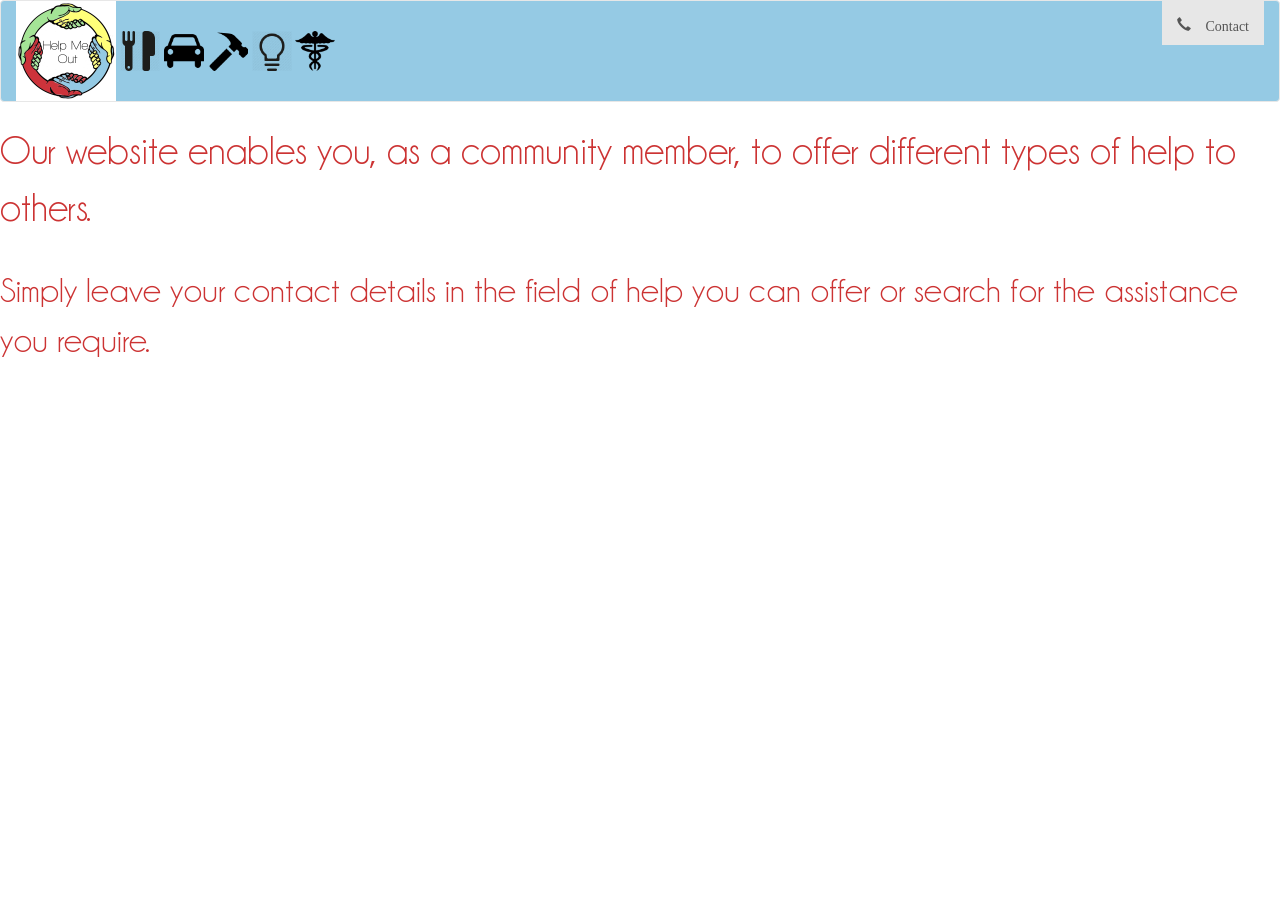
<file: index.html>
<html>
	<head>
		<title> Help Me Out! </title>
		<link rel="stylesheet" type="text/css" href="bootstrap/dist/css/bootstrap.css"/>
		<link rel="stylesheet" type="text/css" href="demo.css"/>
		<link rel="stylesheet" type="text/css" href="home.css"/>
		<script type="text/javascript" href="http://code.jquery.com/jquery-2.1.0.min.js"> </script>
	</head>
	<body>
		
	<nav id="navbar" class="navbar navbar-default" role="navigation">
  <div class="container-fluid">
    <!-- Brand and toggle get grouped for better mobile display -->
    <div class="navbar-header">
      <img class="logo" class="brand" src="logo.jpeg" width="100px" height="100px" onclick="parent.location='homepage.html'">
	<span> <img class="logo" src="115503-magic-marker-icon-food-beverage-knife-fork.png" width="40" height="40" onclick="parent.location='Foodandwater.html'">
		<img class="logo" src="68747470733a2f2f662e636c6f75642e6769746875622e636f6d2f6173736574732f333732313334312f313534323537332f64656131626239342d346434382d313165332d396261372d3365353930343839363733312e706e67.png" width="40" height="40" onclick="parent.location='transportation.html'">
		<img class="logo" src="DIY-Hammer-icon.png"width="40" height="40" onclick="parent.location='Professionalhelp.html'">
		<img class="logo" src="lightbulb-512.png"width="40" height="40" onclick="parent.location='supplies.html'">
		<img class="logo" src="medical.png"width="40" height="40"onclick="parent.location='medicalhelp.html'"></span>
		
    </div>

    <!-- Collect the nav links, forms, and other content for toggling -->
    <div class="collapse navbar-collapse" id="bs-example-navbar-collapse-1">
      <ul class="nav navbar-nav navbar-right">
        <li class="active"><a href="#" onclick="parent.location='contactus.html'"> <span class="glyphicon glyphicon-earphone"> Contact </span></a></li>
		
      </ul>
    </div><!-- /.navbar-collapse -->
  </div><!-- /.container-fluid --> 
</nav>


	<p id="wow"> Our website enables you, as a community member, to offer different types of help to others.</p>
	<br /> <p id="beh">Simply leave your contact details in the field of help you can offer or search for the assistance you require.</p>
</body>
</html>
</file>
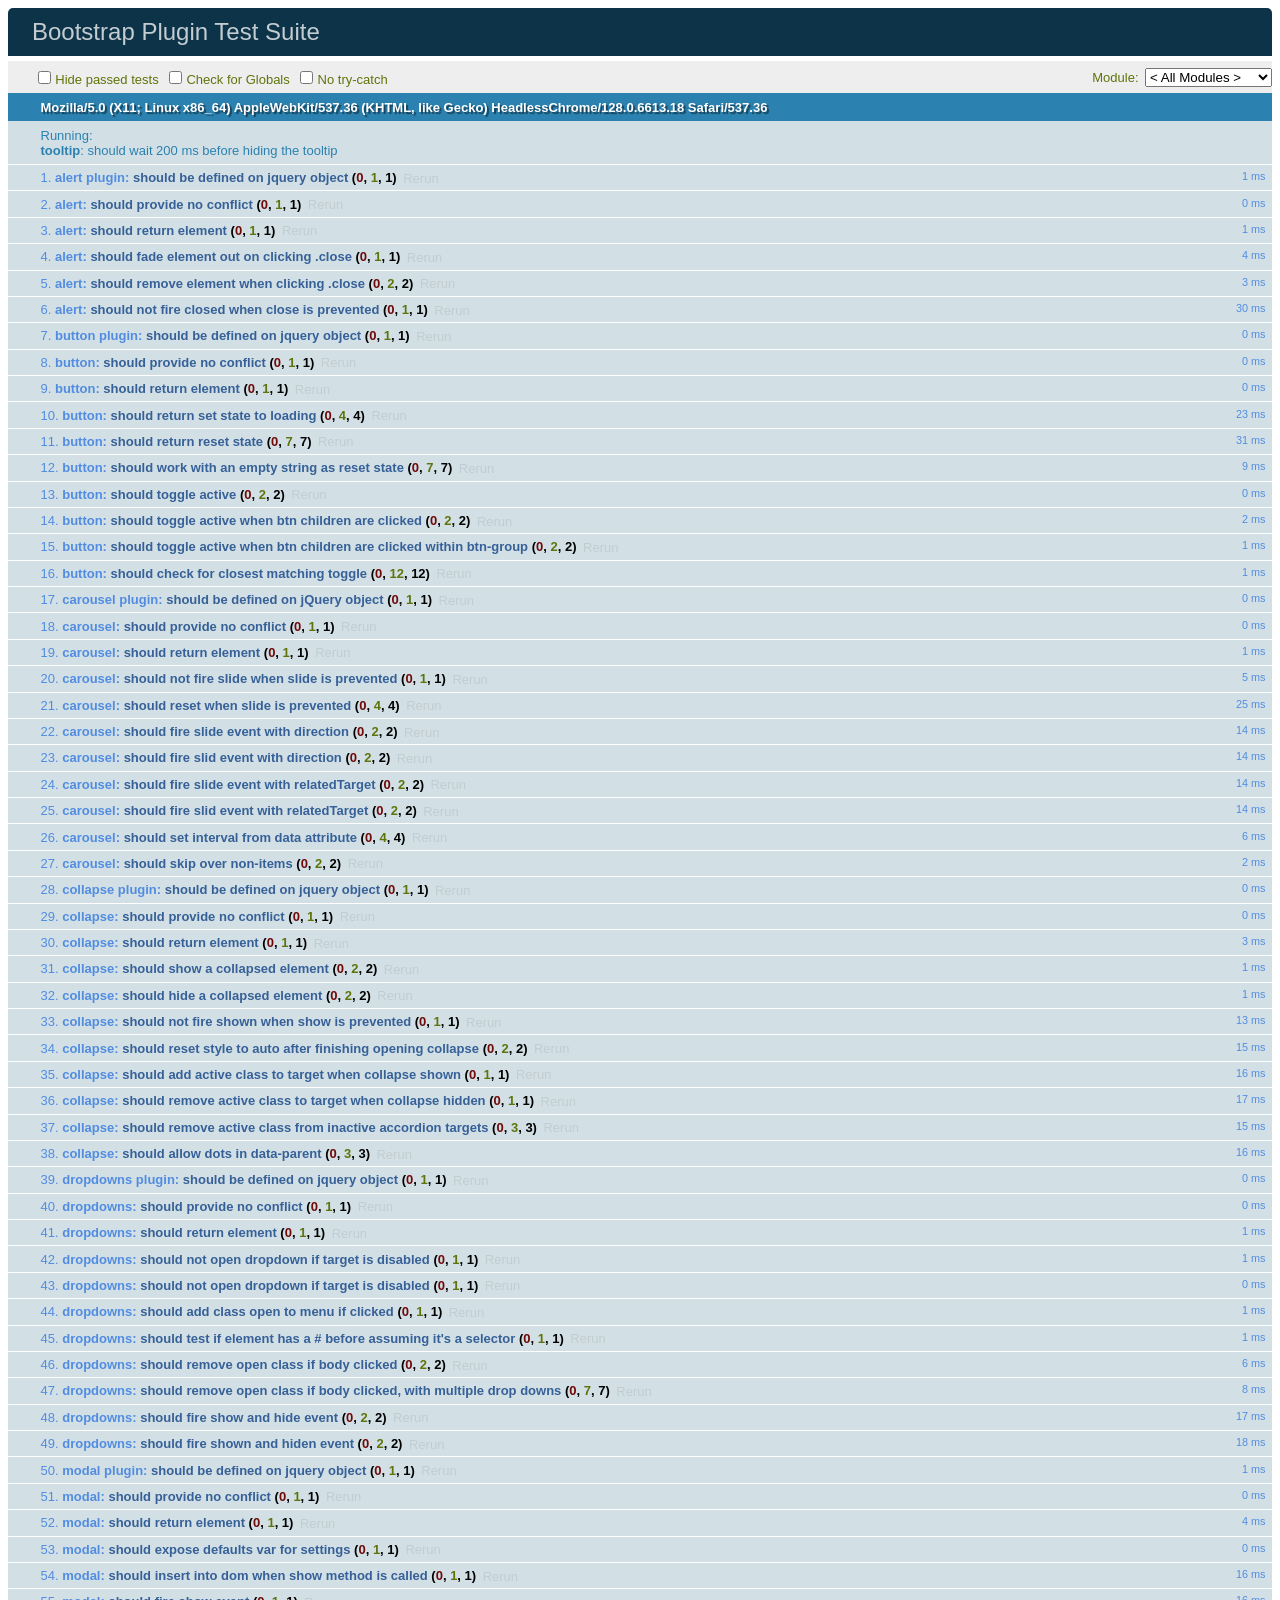
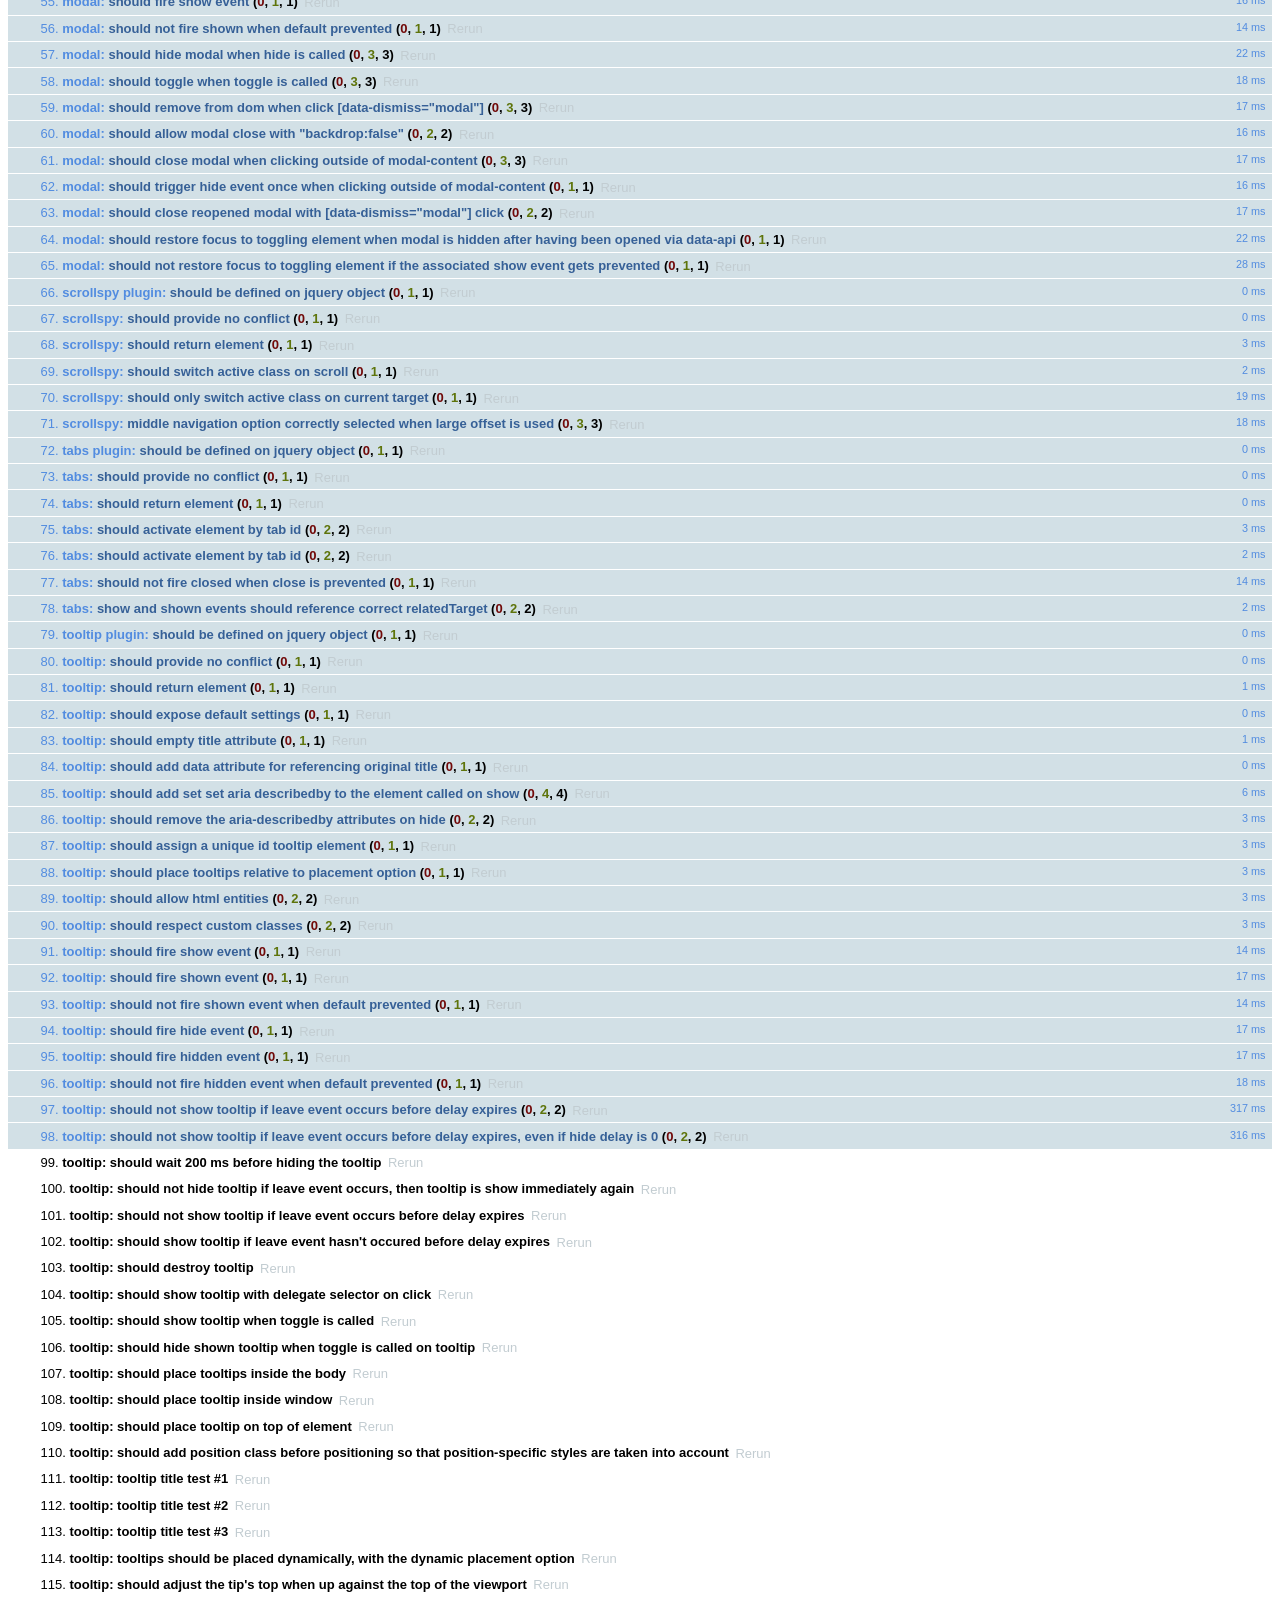
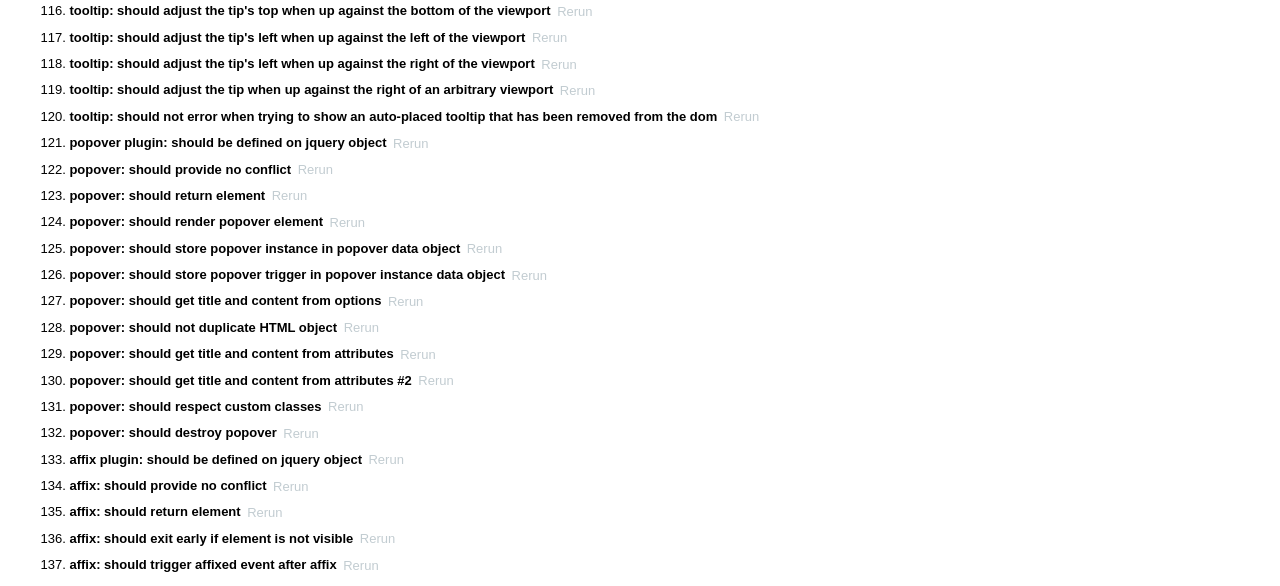
<file: bootstrap/js/tests/index.html>
<!DOCTYPE html>
<html>
  <head>
    <meta charset="utf-8">
    <title>Bootstrap Plugin Test Suite</title>

    <!-- jQuery -->
    <script src="vendor/jquery.min.js"></script>

    <!-- QUnit -->
    <link rel="stylesheet" href="vendor/qunit.css" media="screen">
    <script src="vendor/qunit.js"></script>
    <script>
      // See https://github.com/axemclion/grunt-saucelabs#test-result-details-with-qunit
      var log = []
      QUnit.done = function (test_results) {
        var tests = log.map(function (details) {
          return {
            name: details.name,
            result: details.result,
            expected: details.expected,
            actual: details.actual,
            source: details.source
          }
        })
        test_results.tests = tests

        // Delaying results a bit because in real-world scenario you won't get them immediately
        setTimeout(function () {
          window.global_test_results = test_results
        }, 2000)
      }

      QUnit.testStart(function (testDetails) {
        QUnit.log = function (details) {
          if (!details.result) {
            details.name = testDetails.name
            log.push(details)
          }
        }
      })
    </script>

    <!-- Plugin sources -->
    <script>$.support.transition = false</script>
    <script src="../../js/alert.js"></script>
    <script src="../../js/button.js"></script>
    <script src="../../js/carousel.js"></script>
    <script src="../../js/collapse.js"></script>
    <script src="../../js/dropdown.js"></script>
    <script src="../../js/modal.js"></script>
    <script src="../../js/scrollspy.js"></script>
    <script src="../../js/tab.js"></script>
    <script src="../../js/tooltip.js"></script>
    <script src="../../js/popover.js"></script>
    <script src="../../js/affix.js"></script>

    <!-- Unit tests -->
    <script src="unit/alert.js"></script>
    <script src="unit/button.js"></script>
    <script src="unit/carousel.js"></script>
    <script src="unit/collapse.js"></script>
    <script src="unit/dropdown.js"></script>
    <script src="unit/modal.js"></script>
    <script src="unit/scrollspy.js"></script>
    <script src="unit/tab.js"></script>
    <script src="unit/tooltip.js"></script>
    <script src="unit/popover.js"></script>
    <script src="unit/affix.js"></script>

  </head>
  <body>
    <div>
      <div id="qunit"></div>
      <div id="qunit-fixture"></div>
    </div>
  </body>
</html>
</file>
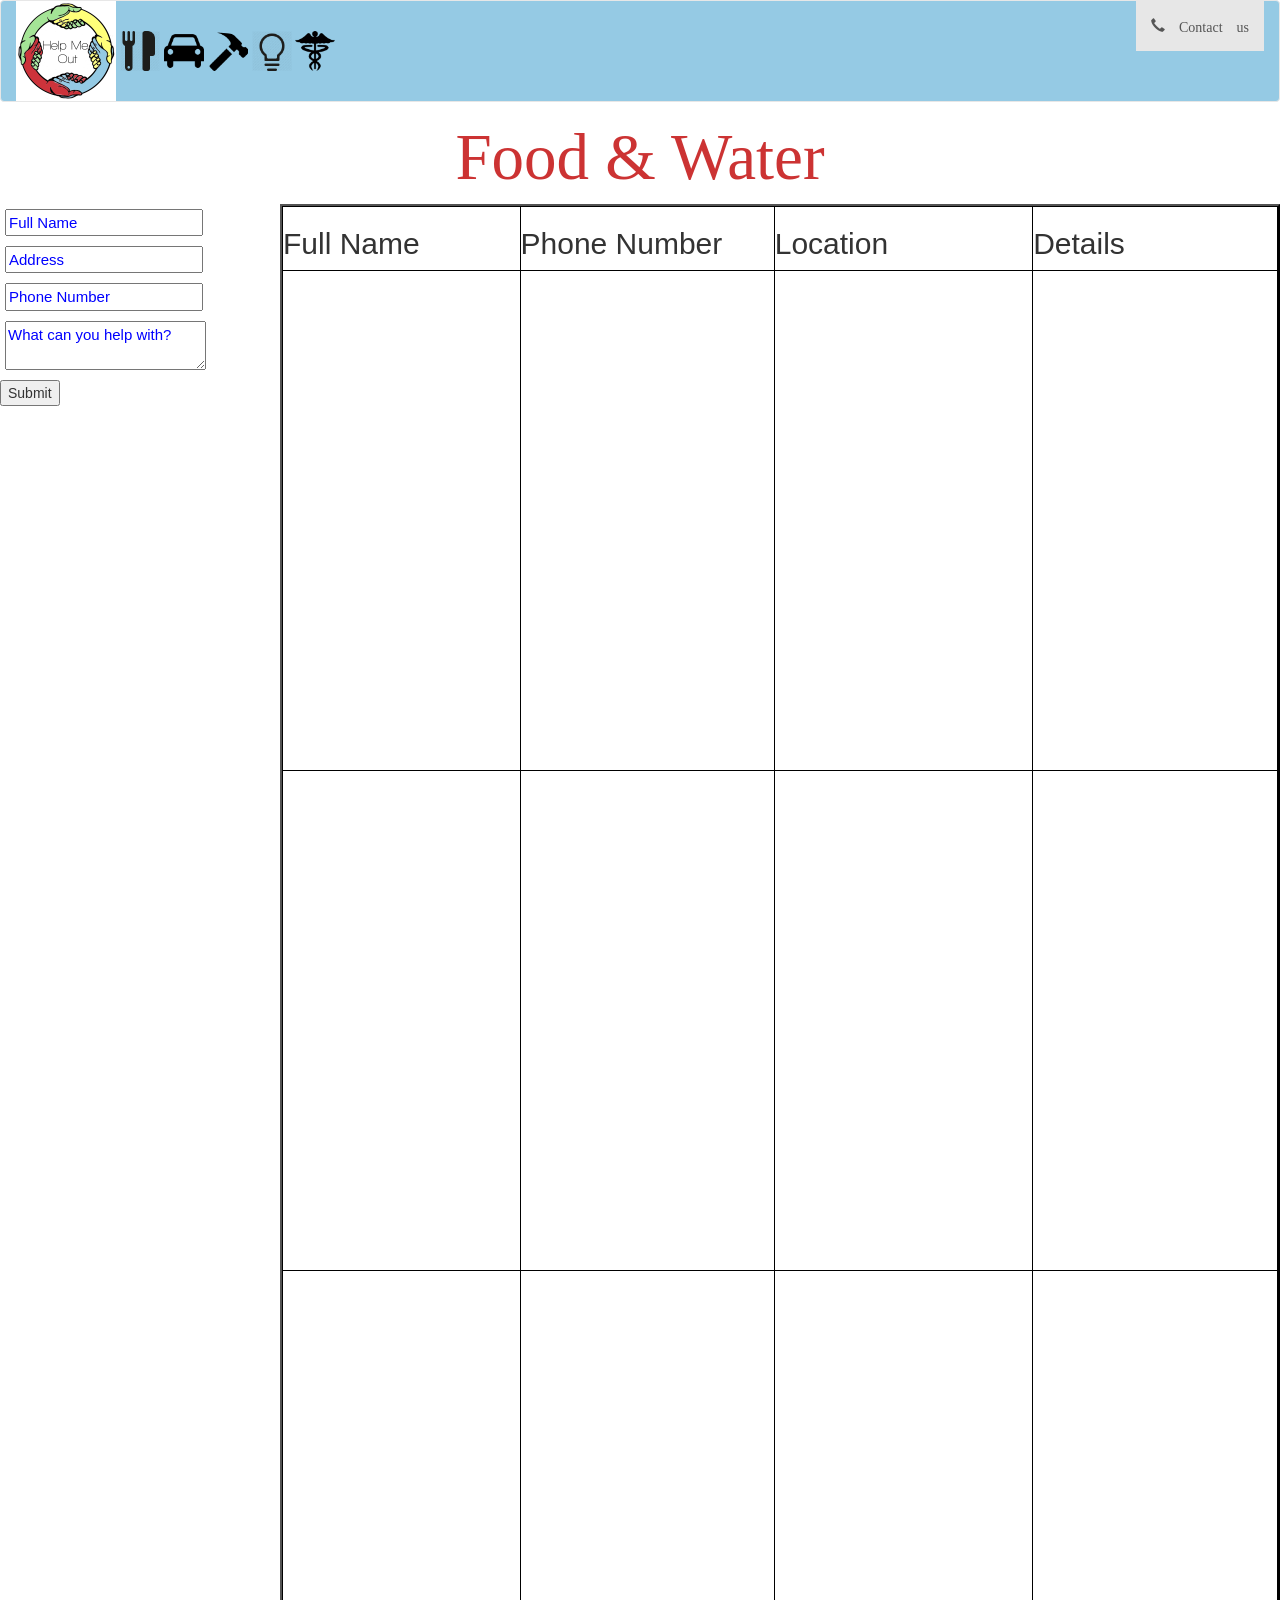
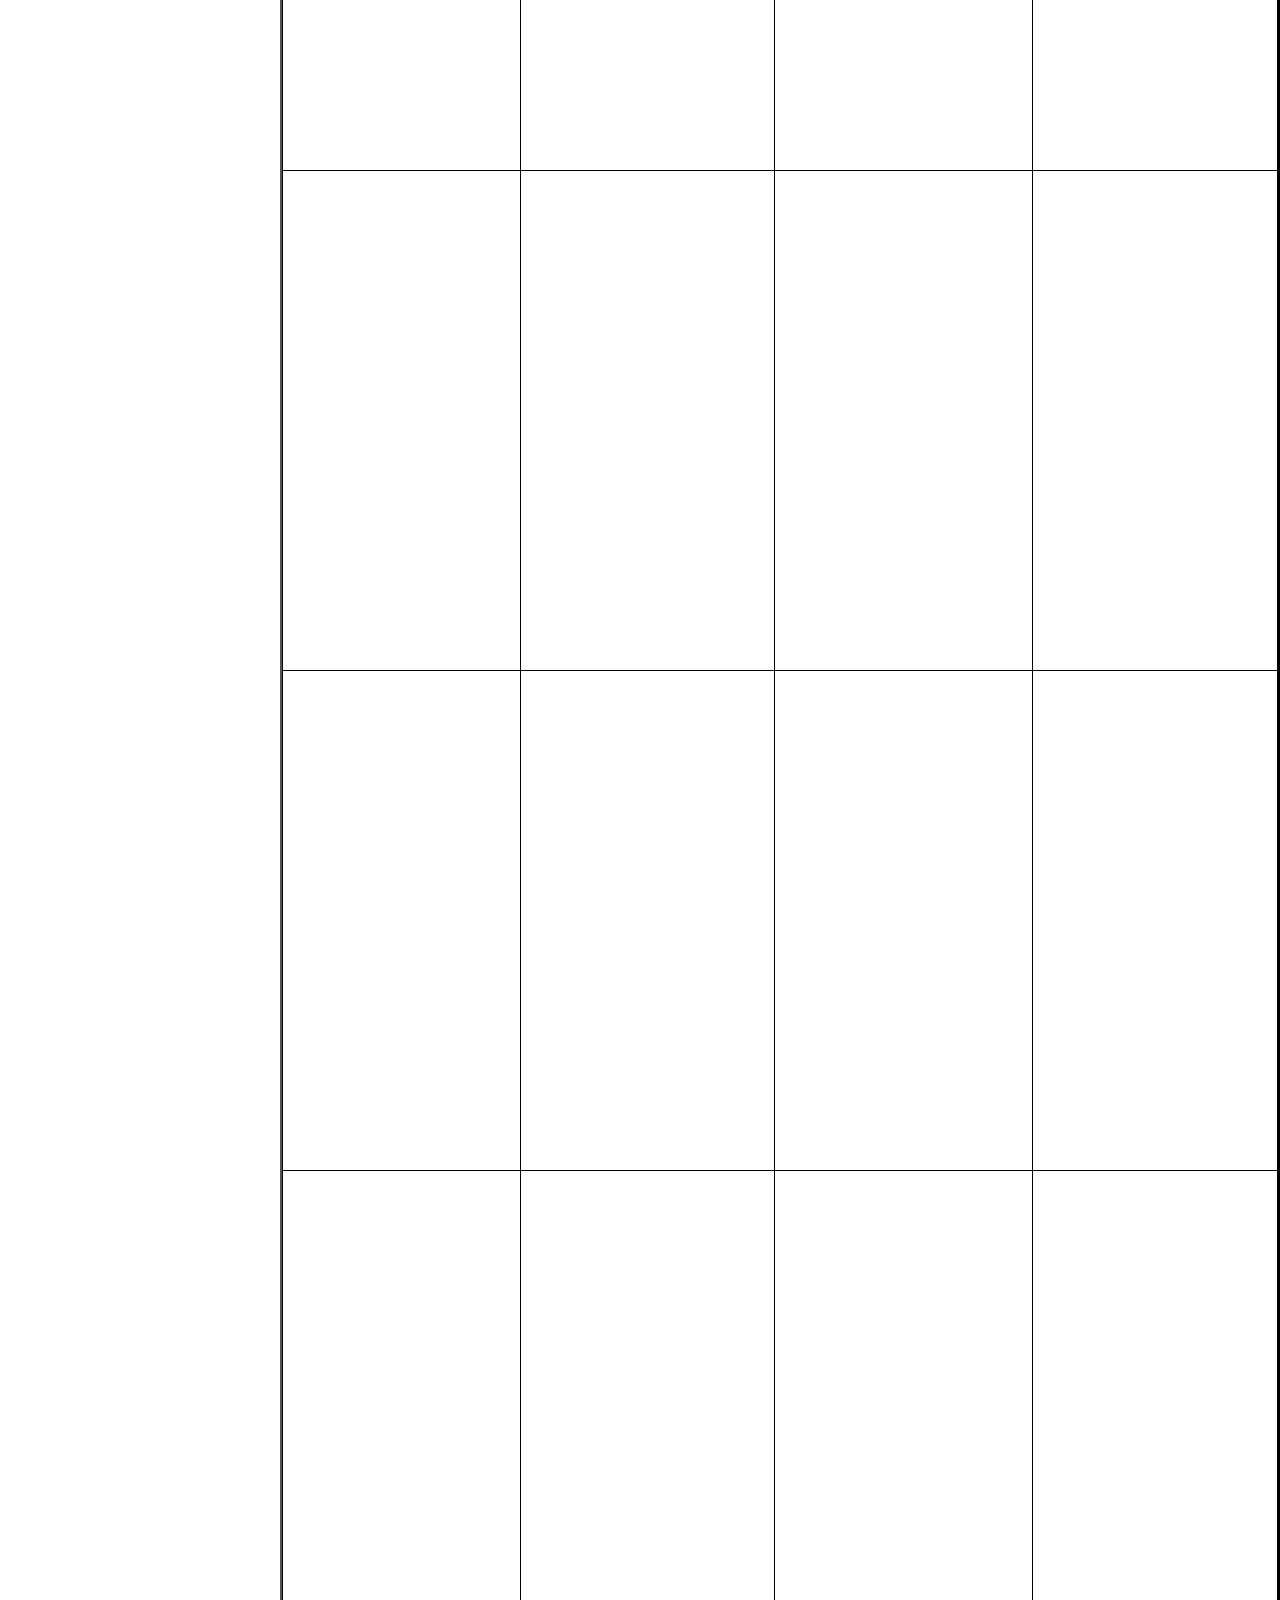
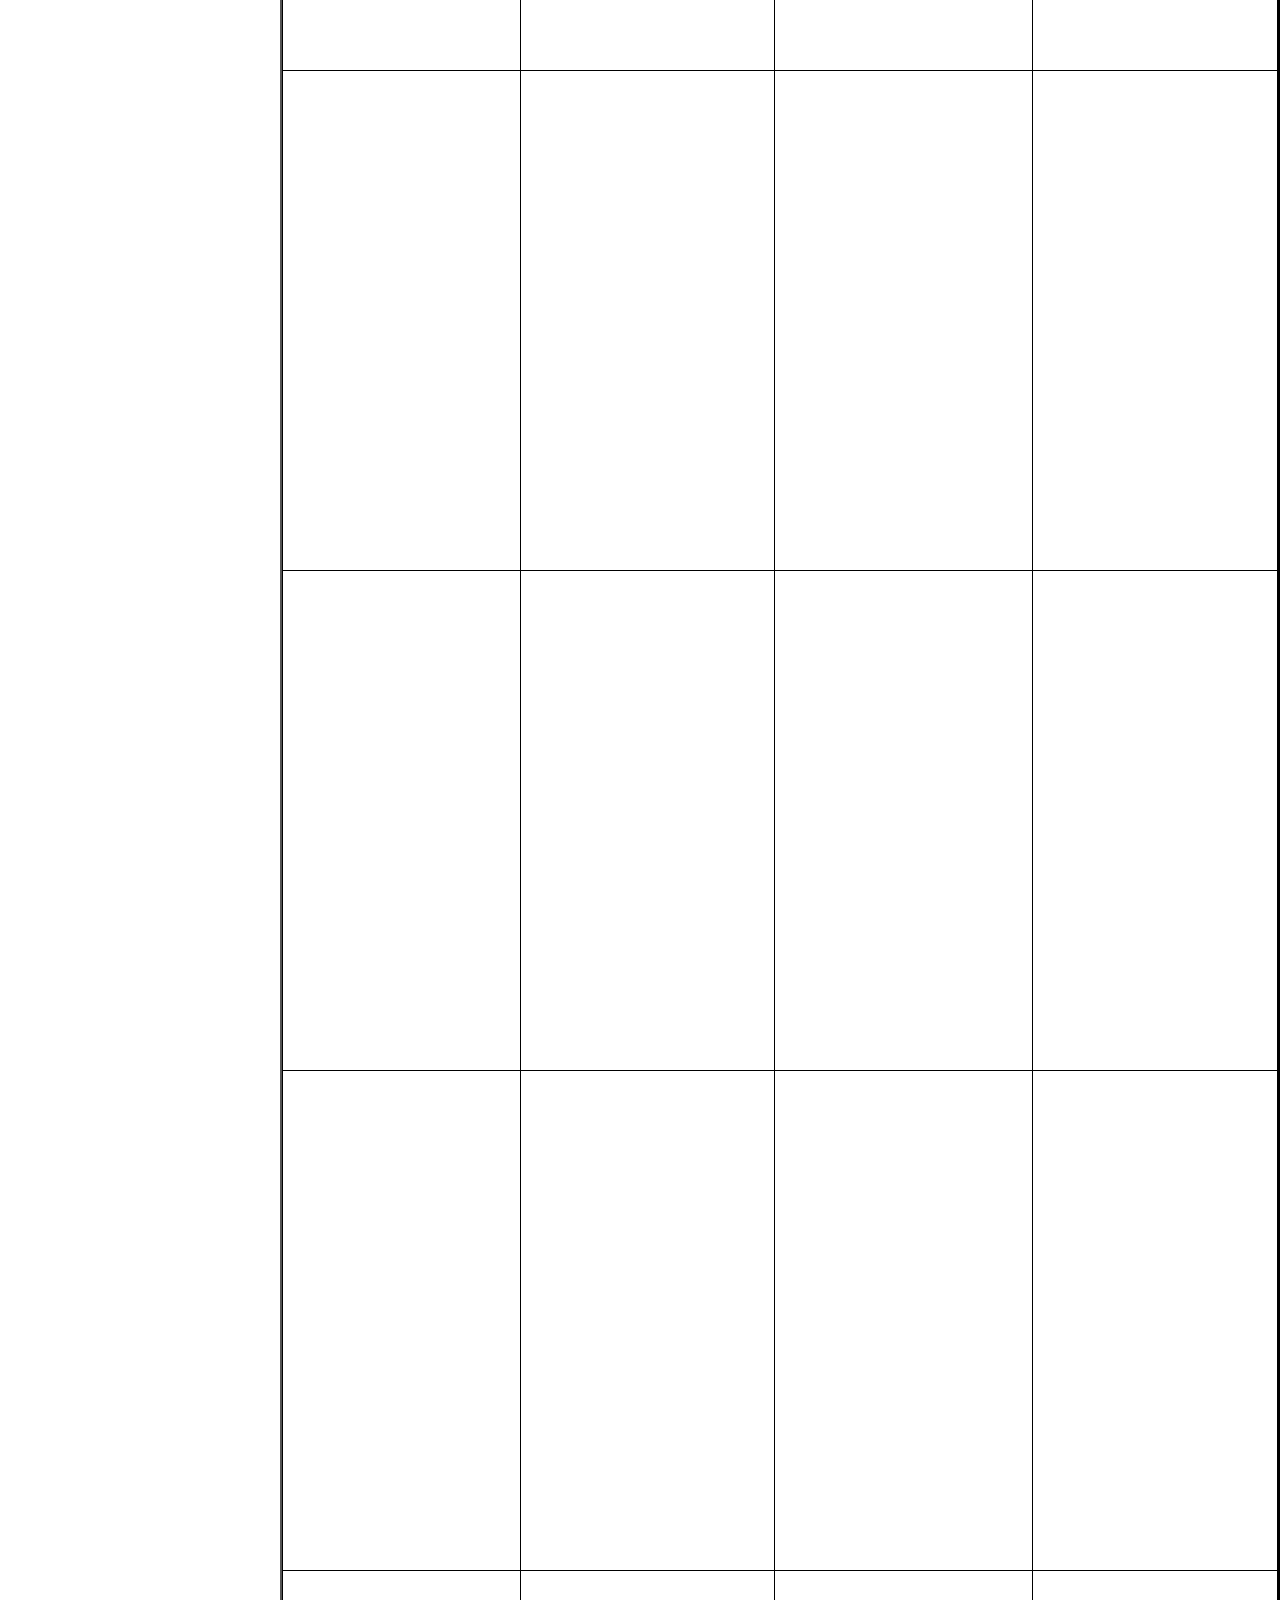
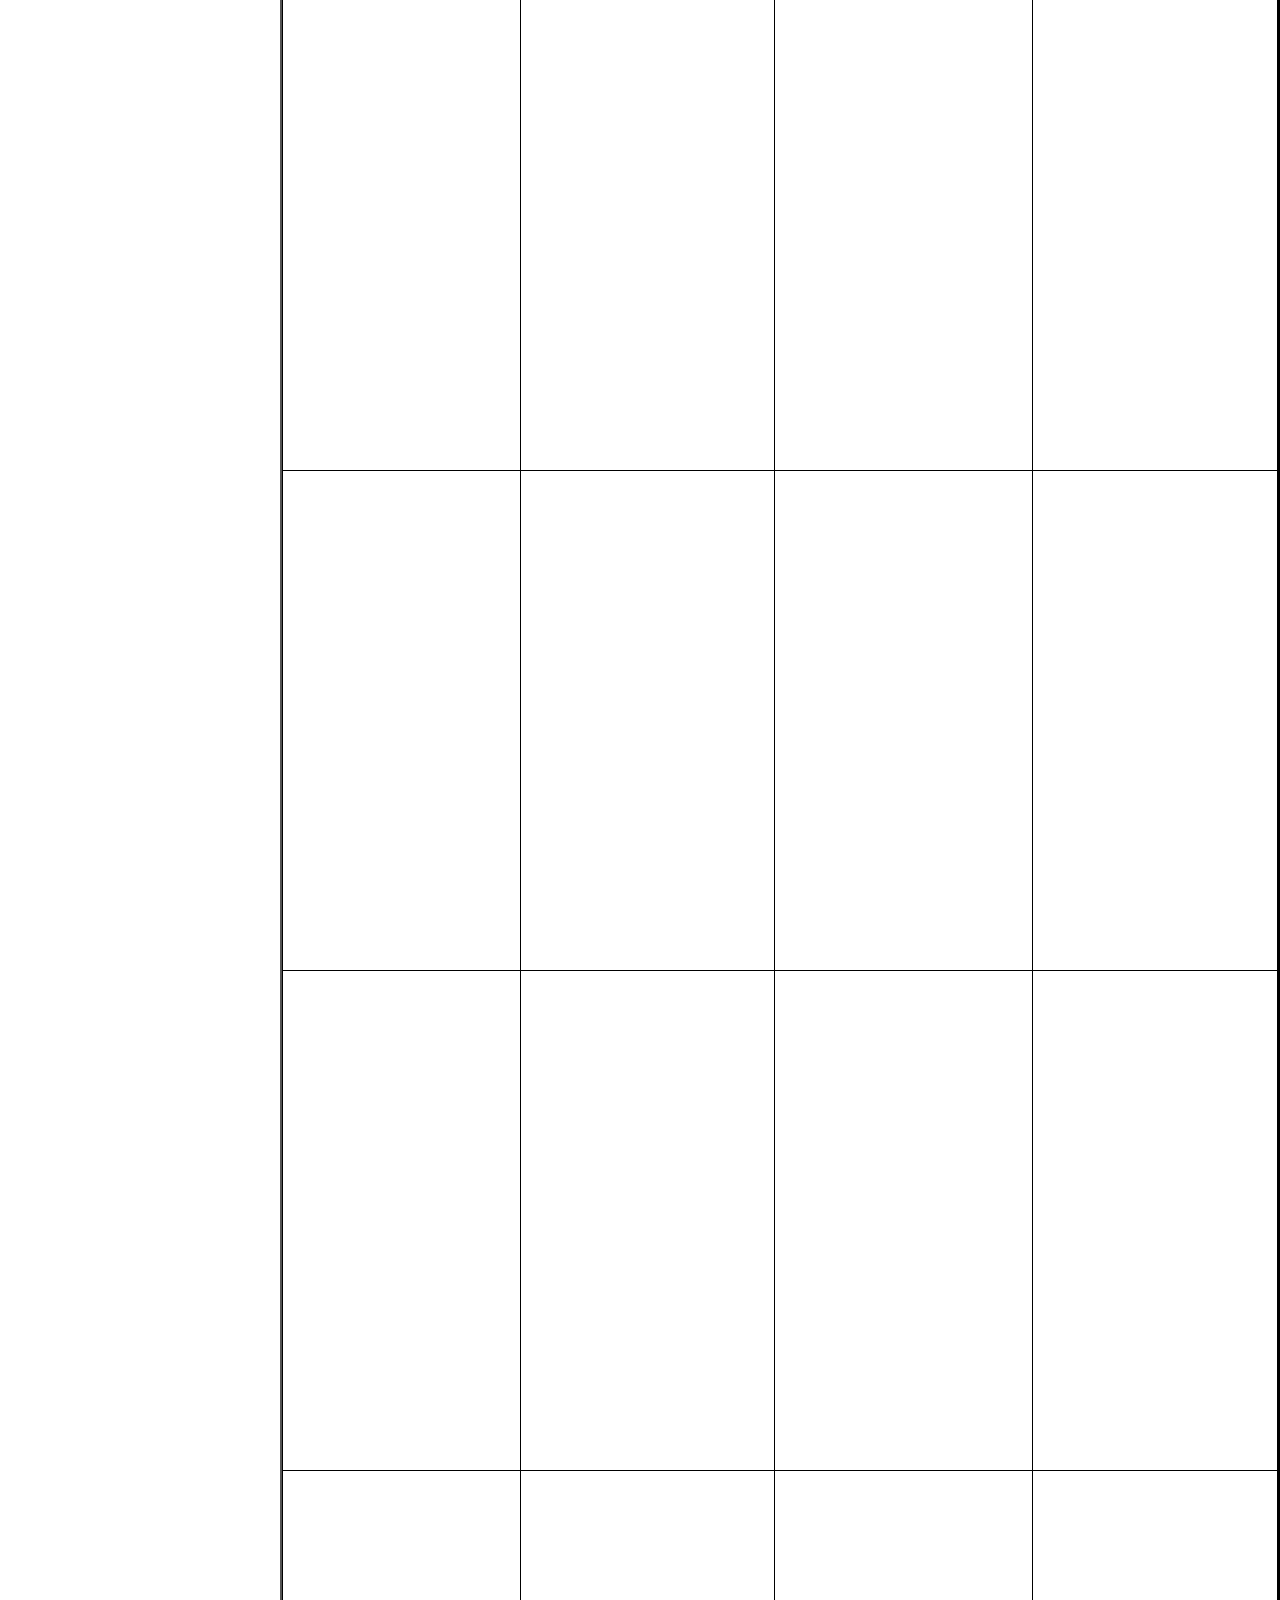
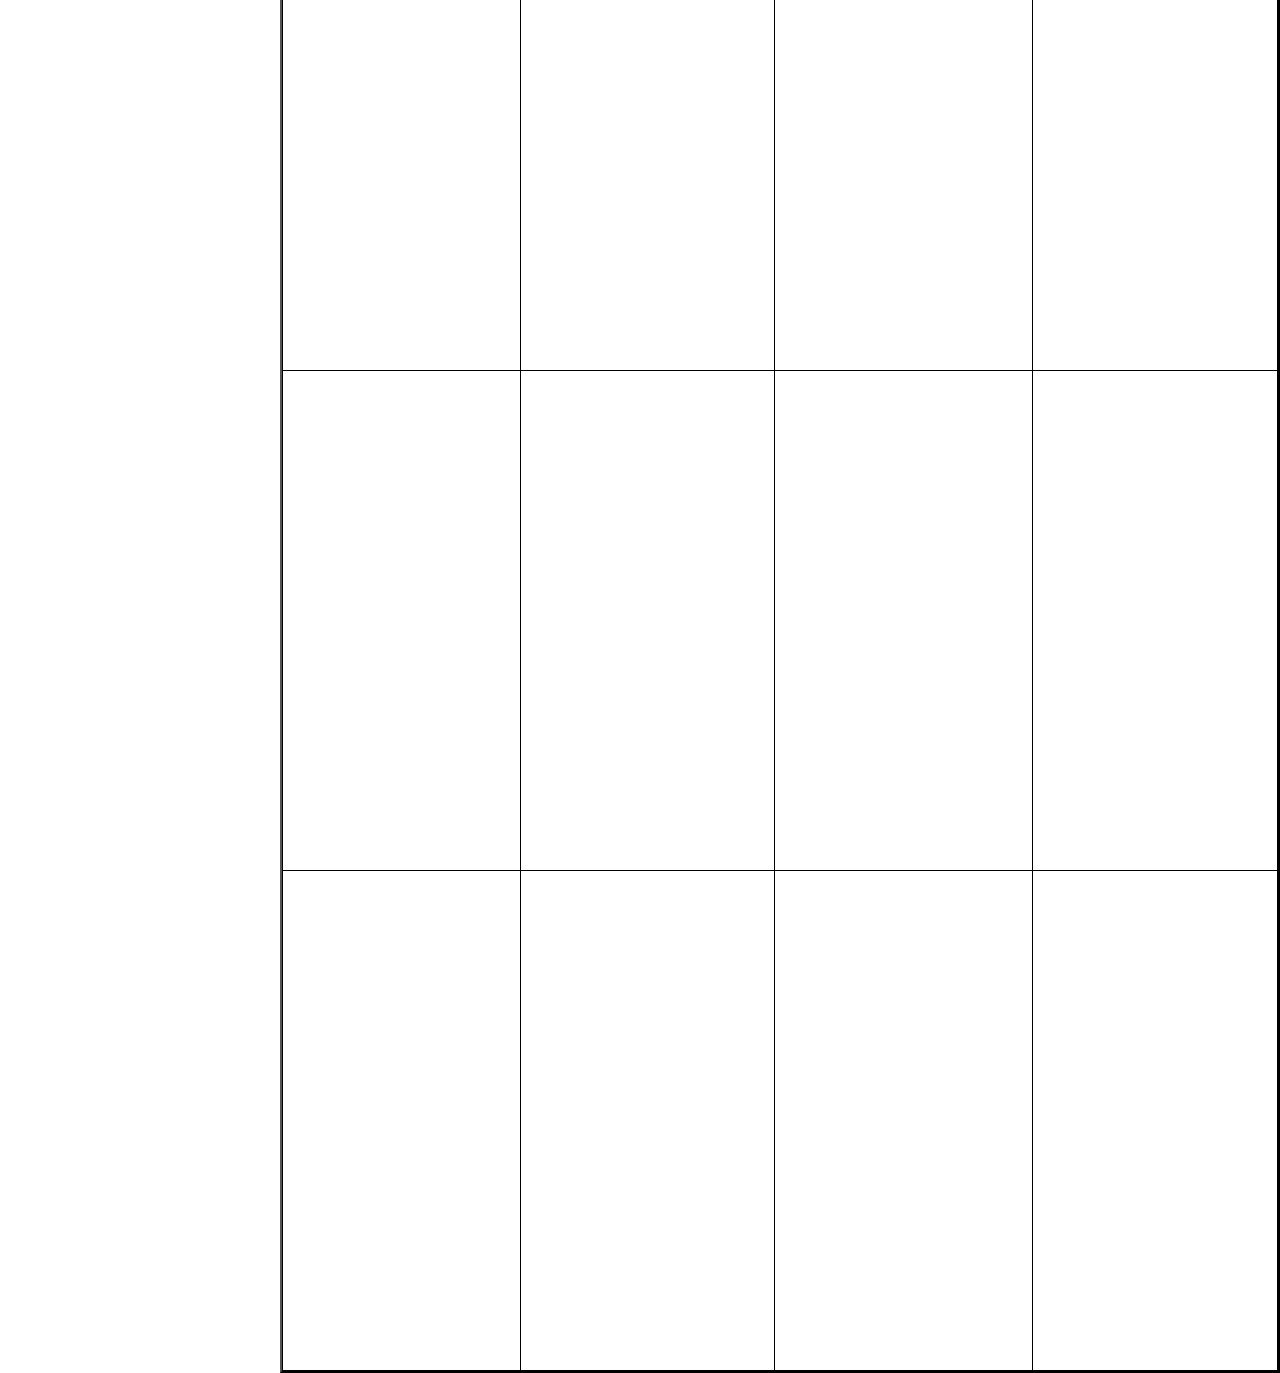
<file: f&w.html>
<!Doctype html>
<html>
	<head>
		<title> Help Me Out!-Food & Water! </title>
		<link rel="stylesheet" type="text/css" href="bootstrap/dist/css/bootstrap.css"/>
		<link rel="stylesheet" type="text/css" href="data.css" />
		<link rel="stylesheet" type="text/css" href="demo.css"/>

	</head>
	<body>
		
	<nav id="navbar" class="navbar navbar-default" role="navigation">
  <div class="container-fluid">
    <!-- Brand and toggle get grouped for better mobile display -->
    <div class="navbar-header">
      <img class="logo" class="brand" src="logo.jpeg" width="100px" height="100px" onclick="parent.location='homepage.html'">
	<span> <img class="logo" src="115503-magic-marker-icon-food-beverage-knife-fork.png" width="40" height="40" onclick="parent.location='f&w.html'">
		<img class="logo" src="68747470733a2f2f662e636c6f75642e6769746875622e636f6d2f6173736574732f333732313334312f313534323537332f64656131626239342d346434382d313165332d396261372d3365353930343839363733312e706e67.png" width="40" height="40" onclick="parent.location='transportation.html'">
		<img class="logo" src="DIY-Hammer-icon.png"width="40" height="40" onclick="parent.location='Professionalhelp.html'">
		<img class="logo" src="lightbulb-512.png"width="40" height="40" onclick="parent.location='supplies.html'">
		<img class="logo" src="medical.png"width="40" height="40"onclick="parent.location='medicalhelp.html'"></span>
		
    </div>

    <!-- Collect the nav links, forms, and other content for toggling -->
    <div class="collapse navbar-collapse" id="bs-example-navbar-collapse-1">
      <ul class="nav navbar-nav navbar-right">
        <li class="active"><a href="#" onclick="parent.location='contactus.html'"> <span class="glyphicon glyphicon-earphone"> Contact us </span></a></li>
		
      </ul>
    </div><!-- /.navbar-collapse -->
  </div><!-- /.container-fluid --> 
</nav>
 
	<h1> Food & Water </h1>
	   <table border="2" width="1000px">
           <tr> 
		<th><h2> Full Name </h2></th>
		<th><h2> Phone Number </h2></th>
		<th><h2> Location </h2></th>
		<th><h2> Details </h2></th>
           </tr>
		

	<tr>	
		<td> </td>
		<td> </td>
		<td> </td>
		<td> </td>
	</tr>

	<tr>	
		<td> </td>
		<td> </td>
		<td> </td>
		<td> </td>
	</tr>

	<tr>	
		<td> </td>
		<td> </td>
		<td> </td>
		<td> </td>
	</tr>

	<tr>	
		<td> </td>
		<td> </td>
		<td> </td>
		<td> </td>
	</tr>

	<tr>	
		<td> </td>
		<td> </td>
		<td> </td>
		<td> </td>
	</tr>

	<tr>	
		<td> </td>
		<td> </td>
		<td> </td>
		<td> </td>
	</tr>

	<tr>	
		<td> </td>
		<td> </td>
		<td> </td>
		<td> </td>
	</tr>

	<tr>	
		<td> </td>
		<td> </td>
		<td> </td>
		<td> </td>
	</tr>

	<tr>	
		<td> </td>
		<td> </td>
		<td> </td>
		<td> </td>
	</tr>

	<tr>	
		<td> </td>
		<td> </td>
		<td> </td>
		<td> </td>
	</tr>

	<tr>	
		<td> </td>
		<td> </td>
		<td> </td>
		<td> </td>
	</tr>

	<tr>	
		<td> </td>
		<td> </td>
		<td> </td>
		<td> </td>
	</tr>

	<tr>	
		<td> </td>
		<td> </td>
		<td> </td>
		<td> </td>
	</tr>

	<tr>	
		<td> </td>
		<td> </td>
		<td> </td>
		<td> </td>
	</tr>

	<tr>	
		<td> </td>
		<td> </td>
		<td> </td>
		<td> </td>
	</tr>
          
       </table>
		
		<link rel="stylesheet" type="text/css" href="sidebar.css">	
	
		<form action="#" method = "get"> 
<div class="form">
		<input type="text" name="" value="Full Name" class="lines">
		<br />
		<input type="text" name="" value="Address" class="lines">
		<br />
		<input type="text" name="" value="Phone Number" class="lines">
		<br />
		
		<textarea type="" name="" class="lines">What can you help with?</textarea>
		<input type="Submit">
</div>
		</form>
	</body>

</html>
</file>
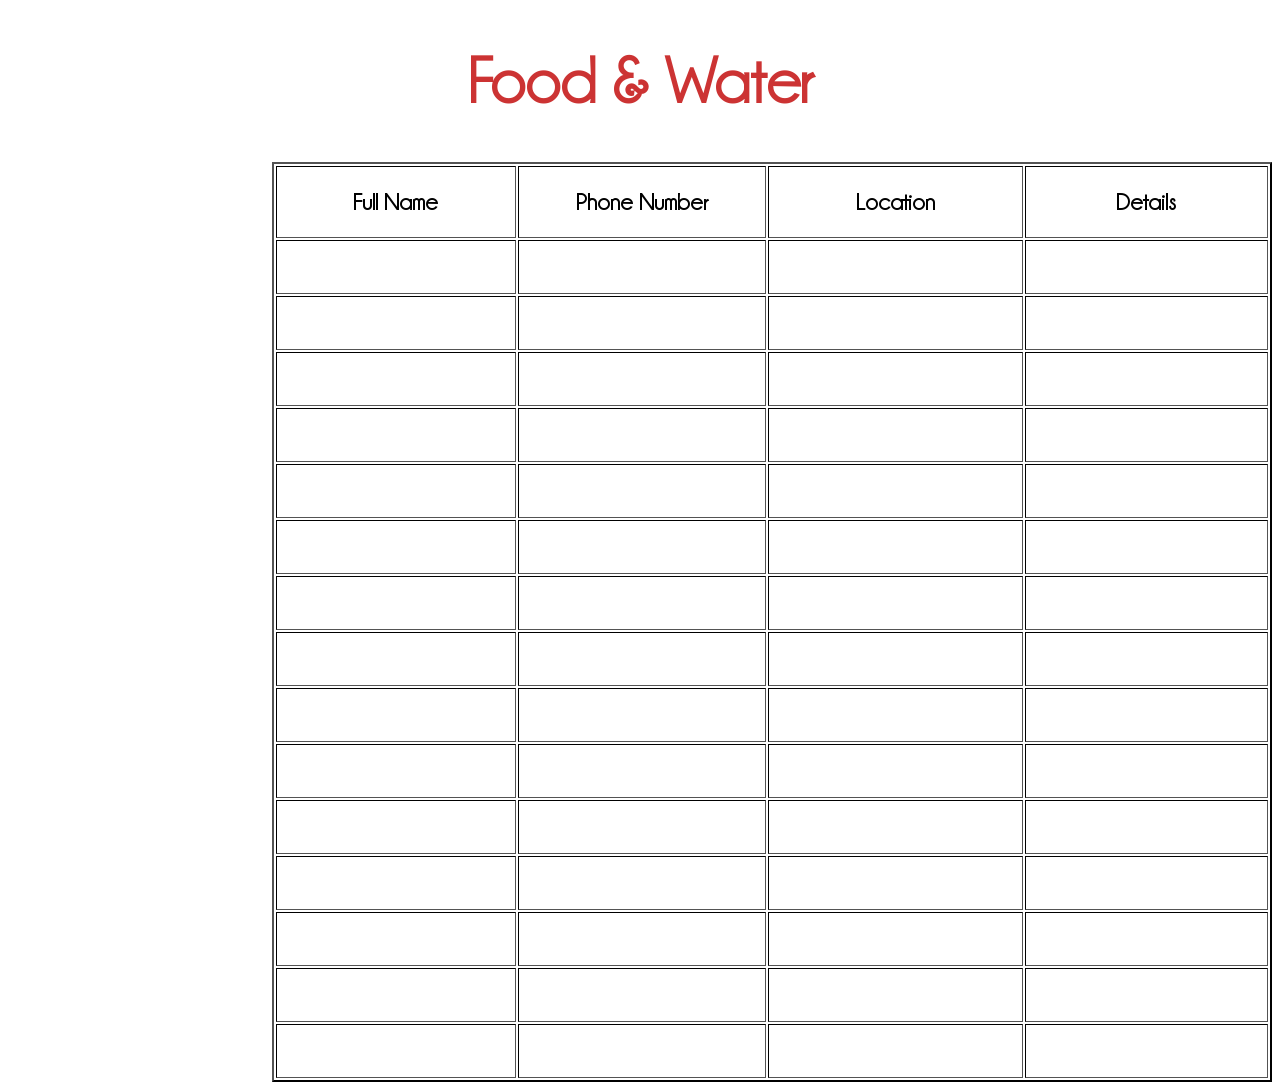
<file: foodandwater.html>
<!Doctype html>
<html>
	<head>
		<title>Help Me Out - Food & Water</title>
		<link rel="stylesheet" type="text/css" href="style.css" />
	</head>
	<body>
	<h1> Food & Water </h1>
	   <table border="2" width="1000px">
           <tr> 
		<th><h2> Full Name </h2></th>
		<th><h2> Phone Number </h2></th>
		<th><h2> Location </h2></th>
		<th><h2> Details </h2></th>
           </tr>
		

	<tr>	
		<td> </td>
		<td> </td>
		<td> </td>
		<td> </td>
	</tr>

	<tr>	
		<td> </td>
		<td> </td>
		<td> </td>
		<td> </td>
	</tr>

	<tr>	
		<td> </td>
		<td> </td>
		<td> </td>
		<td> </td>
	</tr>

	<tr>	
		<td> </td>
		<td> </td>
		<td> </td>
		<td> </td>
	</tr>

	<tr>	
		<td> </td>
		<td> </td>
		<td> </td>
		<td> </td>
	</tr>

	<tr>	
		<td> </td>
		<td> </td>
		<td> </td>
		<td> </td>
	</tr>

	<tr>	
		<td> </td>
		<td> </td>
		<td> </td>
		<td> </td>
	</tr>

	<tr>	
		<td> </td>
		<td> </td>
		<td> </td>
		<td> </td>
	</tr>

	<tr>	
		<td> </td>
		<td> </td>
		<td> </td>
		<td> </td>
	</tr>

	<tr>	
		<td> </td>
		<td> </td>
		<td> </td>
		<td> </td>
	</tr>

	<tr>	
		<td> </td>
		<td> </td>
		<td> </td>
		<td> </td>
	</tr>

	<tr>	
		<td> </td>
		<td> </td>
		<td> </td>
		<td> </td>
	</tr>

	<tr>	
		<td> </td>
		<td> </td>
		<td> </td>
		<td> </td>
	</tr>

	<tr>	
		<td> </td>
		<td> </td>
		<td> </td>
		<td> </td>
	</tr>

	<tr>	
		<td> </td>
		<td> </td>
		<td> </td>
		<td> </td>
	</tr>
          
       </table>

	</body>

</html>
</file>
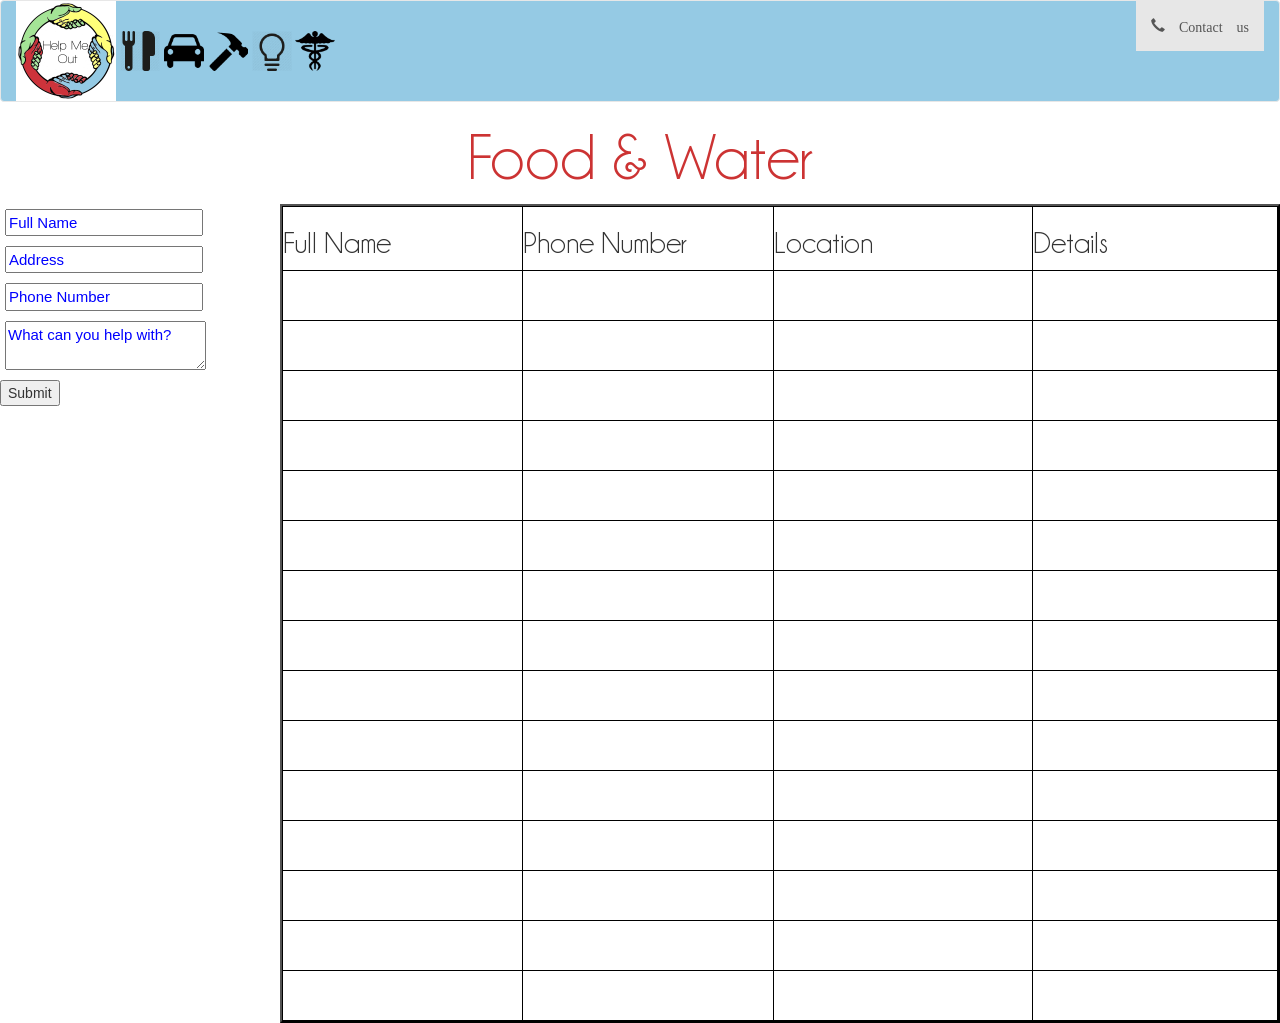
<file: Foodandwater.html>
<!Doctype html>
<html>
	<head>

		<title> Help Me Out - Food & Water </title>
		<link rel="stylesheet" type="text/css" href="bootstrap/dist/css/bootstrap.css"/>
		<link rel="stylesheet" type="text/css" href="data.css" />
		<link rel="stylesheet" type="text/css" href="demo.css"/>

		<title>Help Me Out - Food & Water</title>
		<link rel="stylesheet" type="text/css" href="style.css" />

	</head>
	<body>
		
	<nav id="navbar" class="navbar navbar-default" role="navigation">
  <div class="container-fluid">
    <!-- Brand and toggle get grouped for better mobile display -->
    <div class="navbar-header">
      <img class="logo" class="brand" src="logo.jpeg" width="100px" height="100px" onclick="parent.location='homepage.html'">
	<span> <img class="logo" src="115503-magic-marker-icon-food-beverage-knife-fork.png" width="40" height="40" onclick="parent.location='f&w.html'">
		<img class="logo" src="68747470733a2f2f662e636c6f75642e6769746875622e636f6d2f6173736574732f333732313334312f313534323537332f64656131626239342d346434382d313165332d396261372d3365353930343839363733312e706e67.png" width="40" height="40" onclick="parent.location='transportation.html'">
		<img class="logo" src="DIY-Hammer-icon.png"width="40" height="40" onclick="parent.location='Professionalhelp.html'">
		<img class="logo" src="lightbulb-512.png"width="40" height="40" onclick="parent.location='supplies.html'">
		<img class="logo" src="medical.png"width="40" height="40"onclick="parent.location='medicalhelp.html'"></span>
		
    </div>

    <!-- Collect the nav links, forms, and other content for toggling -->
    <div class="collapse navbar-collapse" id="bs-example-navbar-collapse-1">
      <ul class="nav navbar-nav navbar-right">
        <li class="active"><a href="#" onclick="parent.location='contactus.html'"> <span class="glyphicon glyphicon-earphone"> Contact us </span></a></li>
		
      </ul>
    </div><!-- /.navbar-collapse -->
  </div><!-- /.container-fluid --> 
</nav>
 
	<h1> Food & Water </h1>
	   <table border="2" width="1000px">
           <tr> 
		<th><h2> Full Name </h2></th>
		<th><h2> Phone Number </h2></th>
		<th><h2> Location </h2></th>
		<th><h2> Details </h2></th>
           </tr>
		

	<tr>	
		<td> </td>
		<td> </td>
		<td> </td>
		<td> </td>
	</tr>

	<tr>	
		<td> </td>
		<td> </td>
		<td> </td>
		<td> </td>
	</tr>

	<tr>	
		<td> </td>
		<td> </td>
		<td> </td>
		<td> </td>
	</tr>

	<tr>	
		<td> </td>
		<td> </td>
		<td> </td>
		<td> </td>
	</tr>

	<tr>	
		<td> </td>
		<td> </td>
		<td> </td>
		<td> </td>
	</tr>

	<tr>	
		<td> </td>
		<td> </td>
		<td> </td>
		<td> </td>
	</tr>

	<tr>	
		<td> </td>
		<td> </td>
		<td> </td>
		<td> </td>
	</tr>

	<tr>	
		<td> </td>
		<td> </td>
		<td> </td>
		<td> </td>
	</tr>

	<tr>	
		<td> </td>
		<td> </td>
		<td> </td>
		<td> </td>
	</tr>

	<tr>	
		<td> </td>
		<td> </td>
		<td> </td>
		<td> </td>
	</tr>

	<tr>	
		<td> </td>
		<td> </td>
		<td> </td>
		<td> </td>
	</tr>

	<tr>	
		<td> </td>
		<td> </td>
		<td> </td>
		<td> </td>
	</tr>

	<tr>	
		<td> </td>
		<td> </td>
		<td> </td>
		<td> </td>
	</tr>

	<tr>	
		<td> </td>
		<td> </td>
		<td> </td>
		<td> </td>
	</tr>

	<tr>	
		<td> </td>
		<td> </td>
		<td> </td>
		<td> </td>
	</tr>
          
       </table>
		
		<link rel="stylesheet" type="text/css" href="sidebar.css">	
	
		<form action="#" method = "get"> 
<div class="form">
		<input type="text" name="" value="Full Name" class="lines">
		<br />
		<input type="text" name="" value="Address" class="lines">
		<br />
		<input type="text" name="" value="Phone Number" class="lines">
		<br />
		
		<textarea type="" name="" class="lines">What can you help with?</textarea>
		<input type="Submit">
</div>
		</form>
	</body>

</html>
</file>
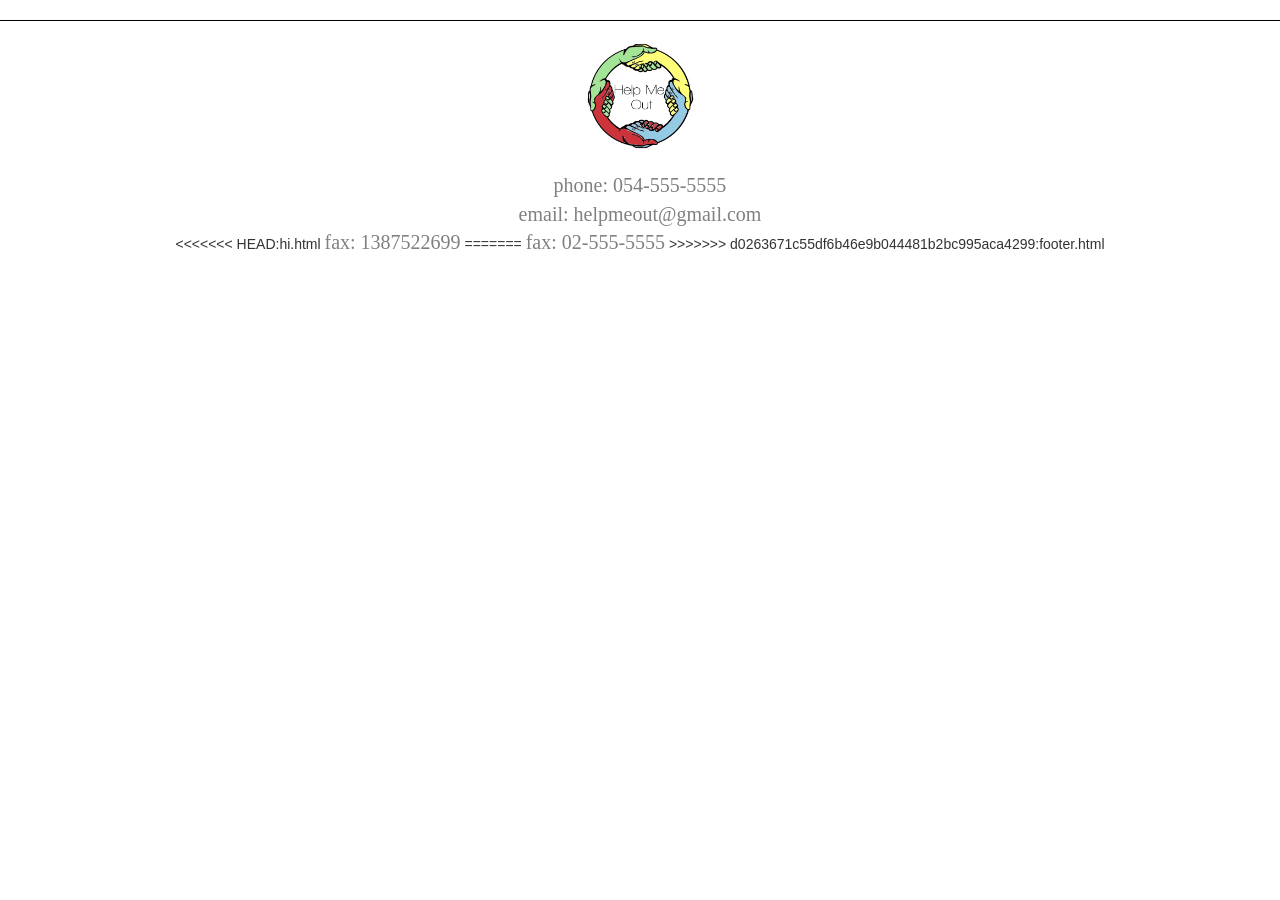
<file: footer.html>
<html>
	<head>
		<link rel="stylesheet" type="text/css" href="bootstrap.css"/>
		<link rel="stylesheet" type="text/css" href="footer.css"/>
	</head>
	
	<body>
			

		<br />
		<div id="line"><span></span></div>
		<br />		
		<img src="logo.jpeg" width="110px" hight="110px">
		<br />
		<br />		
		<span class="lable lable-default size">	phone: 054-555-5555</span>
		<br />
		<span class="lable lable-default size">email: helpmeout@gmail.com</span>
		<br />
<<<<<<< HEAD:hi.html
		<span class="lable lable-default size">fax: 1387522699</span>
				

		<!--<span class="v">
			<form action="#" method = "get"> 
				<input type="text" name="" value="Full Name" class="lines">
				<br />
				<input type="text" name="" value="address" class="lines">
				<br />
				<textarea  name="help" class="lines">What you can help us with?</textarea>
			</form>
		</span>-->
		
=======
		<span class="lable lable-default size">fax: 02-555-5555</span>
>>>>>>> d0263671c55df6b46e9b044481b2bc995aca4299:footer.html
	</body>
</html>
</file>
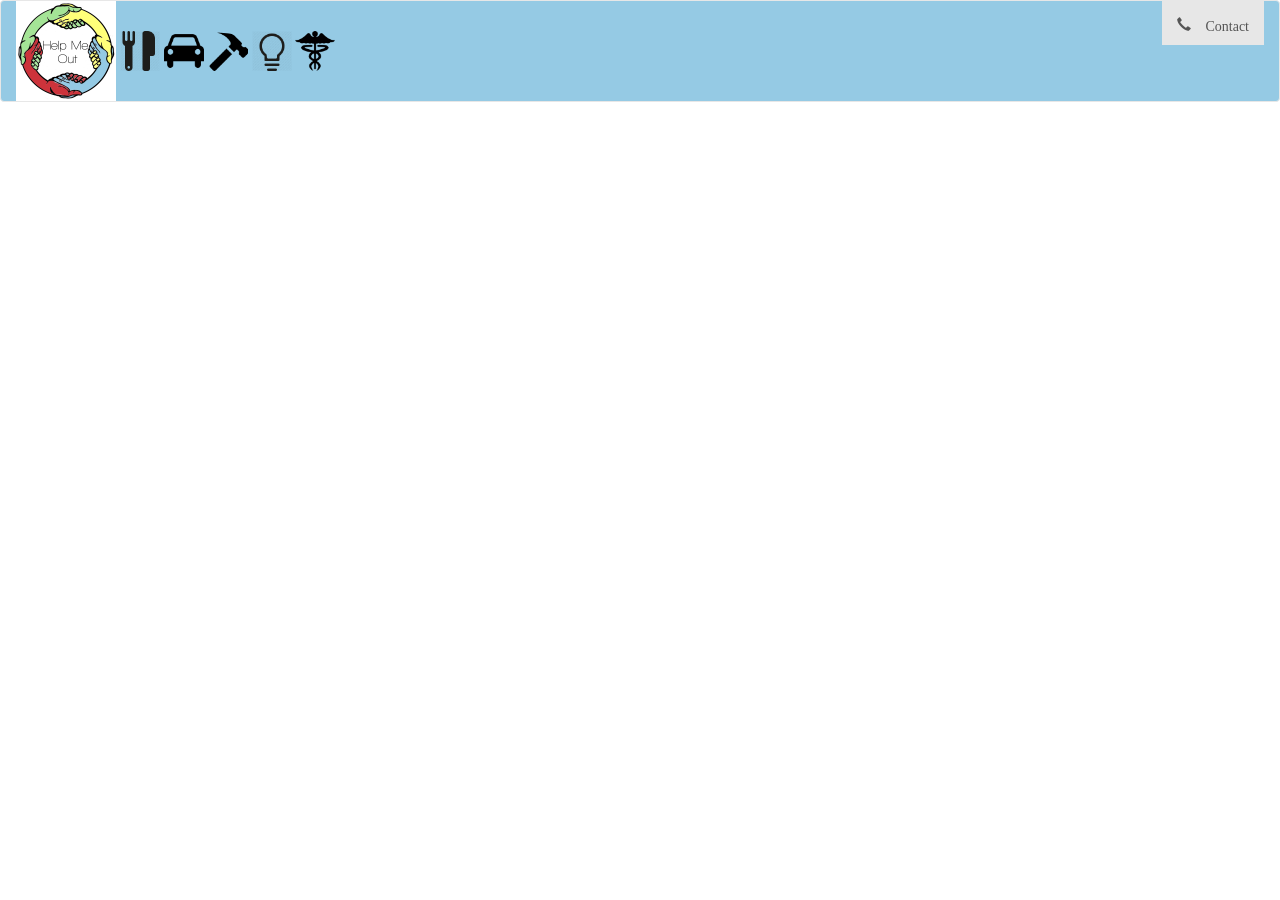
<file: header.html>
<html>
	<head>
		<title> Help Me Out! </title>
		<link rel="stylesheet" type="text/css" href="bootstrap/dist/css/bootstrap.css"/>
		<link rel="stylesheet" type="text/css" href="demo.css"/>
		<script type="text/javascript" href="http://code.jquery.com/jquery-2.1.0.min.js"> </script>
	</head>
	<body>
		
	<nav id="navbar" class="navbar navbar-default" role="navigation">
  <div class="container-fluid">
    <!-- Brand and toggle get grouped for better mobile display -->
    <div class="navbar-header">
      <img class="logo" class="brand" src="logo.jpeg" width="100px" height="100px" onclick="parent.location='homepage.html'">
	<span> <img class="logo" src="115503-magic-marker-icon-food-beverage-knife-fork.png" width="40" height="40" onclick="parent.location='Foodandwater.html'">
		<img class="logo" src="68747470733a2f2f662e636c6f75642e6769746875622e636f6d2f6173736574732f333732313334312f313534323537332f64656131626239342d346434382d313165332d396261372d3365353930343839363733312e706e67.png" width="40" height="40" onclick="parent.location='transportation.html'">
		<img class="logo" src="DIY-Hammer-icon.png"width="40" height="40" onclick="parent.location='Professionalhelp.html'">
		<img class="logo" src="lightbulb-512.png"width="40" height="40" onclick="parent.location='supplies.html'">
		<img class="logo" src="medical.png"width="40" height="40"onclick="parent.location='medicalhelp.html'"></span>
		
    </div>

    <!-- Collect the nav links, forms, and other content for toggling -->
    <div class="collapse navbar-collapse" id="bs-example-navbar-collapse-1">
      <ul class="nav navbar-nav navbar-right">
        <li class="active"><a href="#" onclick="parent.location='contactus.html'"> <span class="glyphicon glyphicon-earphone"> Contact </span></a></li>
		
      </ul>
    </div><!-- /.navbar-collapse -->
  </div><!-- /.container-fluid --> 
</nav>
</body>
</html>

















	</body>






























































</html>
</file>
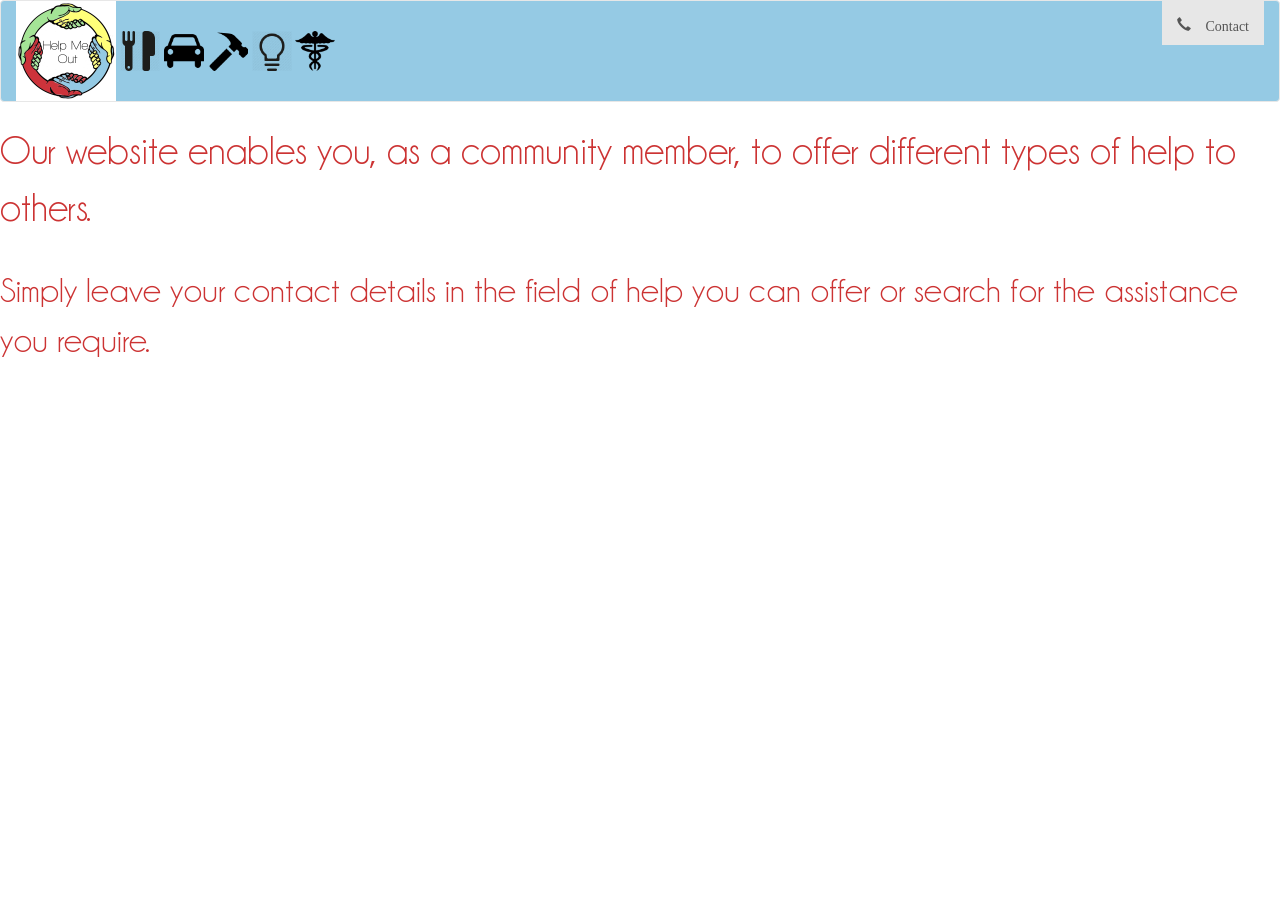
<file: homepage.html>
<html>
	<head>
		<title> Help Me Out! </title>
		<link rel="stylesheet" type="text/css" href="bootstrap/dist/css/bootstrap.css"/>
		<link rel="stylesheet" type="text/css" href="demo.css"/>
		<link rel="stylesheet" type="text/css" href="home.css"/>
		<script type="text/javascript" href="http://code.jquery.com/jquery-2.1.0.min.js"> </script>
	</head>
	<body>
		
	<nav id="navbar" class="navbar navbar-default" role="navigation">
  <div class="container-fluid">
    <!-- Brand and toggle get grouped for better mobile display -->
    <div class="navbar-header">
      <img class="logo" class="brand" src="logo.jpeg" width="100px" height="100px" onclick="parent.location='homepage.html'">
	<span> <img class="logo" src="115503-magic-marker-icon-food-beverage-knife-fork.png" width="40" height="40" onclick="parent.location='Foodandwater.html'">
		<img class="logo" src="68747470733a2f2f662e636c6f75642e6769746875622e636f6d2f6173736574732f333732313334312f313534323537332f64656131626239342d346434382d313165332d396261372d3365353930343839363733312e706e67.png" width="40" height="40" onclick="parent.location='transportation.html'">
		<img class="logo" src="DIY-Hammer-icon.png"width="40" height="40" onclick="parent.location='Professionalhelp.html'">
		<img class="logo" src="lightbulb-512.png"width="40" height="40" onclick="parent.location='supplies.html'">
		<img class="logo" src="medical.png"width="40" height="40"onclick="parent.location='medicalhelp.html'"></span>
		
    </div>

    <!-- Collect the nav links, forms, and other content for toggling -->
    <div class="collapse navbar-collapse" id="bs-example-navbar-collapse-1">
      <ul class="nav navbar-nav navbar-right">
        <li class="active"><a href="#" onclick="parent.location='contactus.html'"> <span class="glyphicon glyphicon-earphone"> Contact </span></a></li>
		
      </ul>
    </div><!-- /.navbar-collapse -->
  </div><!-- /.container-fluid --> 
</nav>


	<p id="wow"> Our website enables you, as a community member, to offer different types of help to others.</p>
	<br /> <p id="beh">Simply leave your contact details in the field of help you can offer or search for the assistance you require.</p>
</body>
</html>
</file>
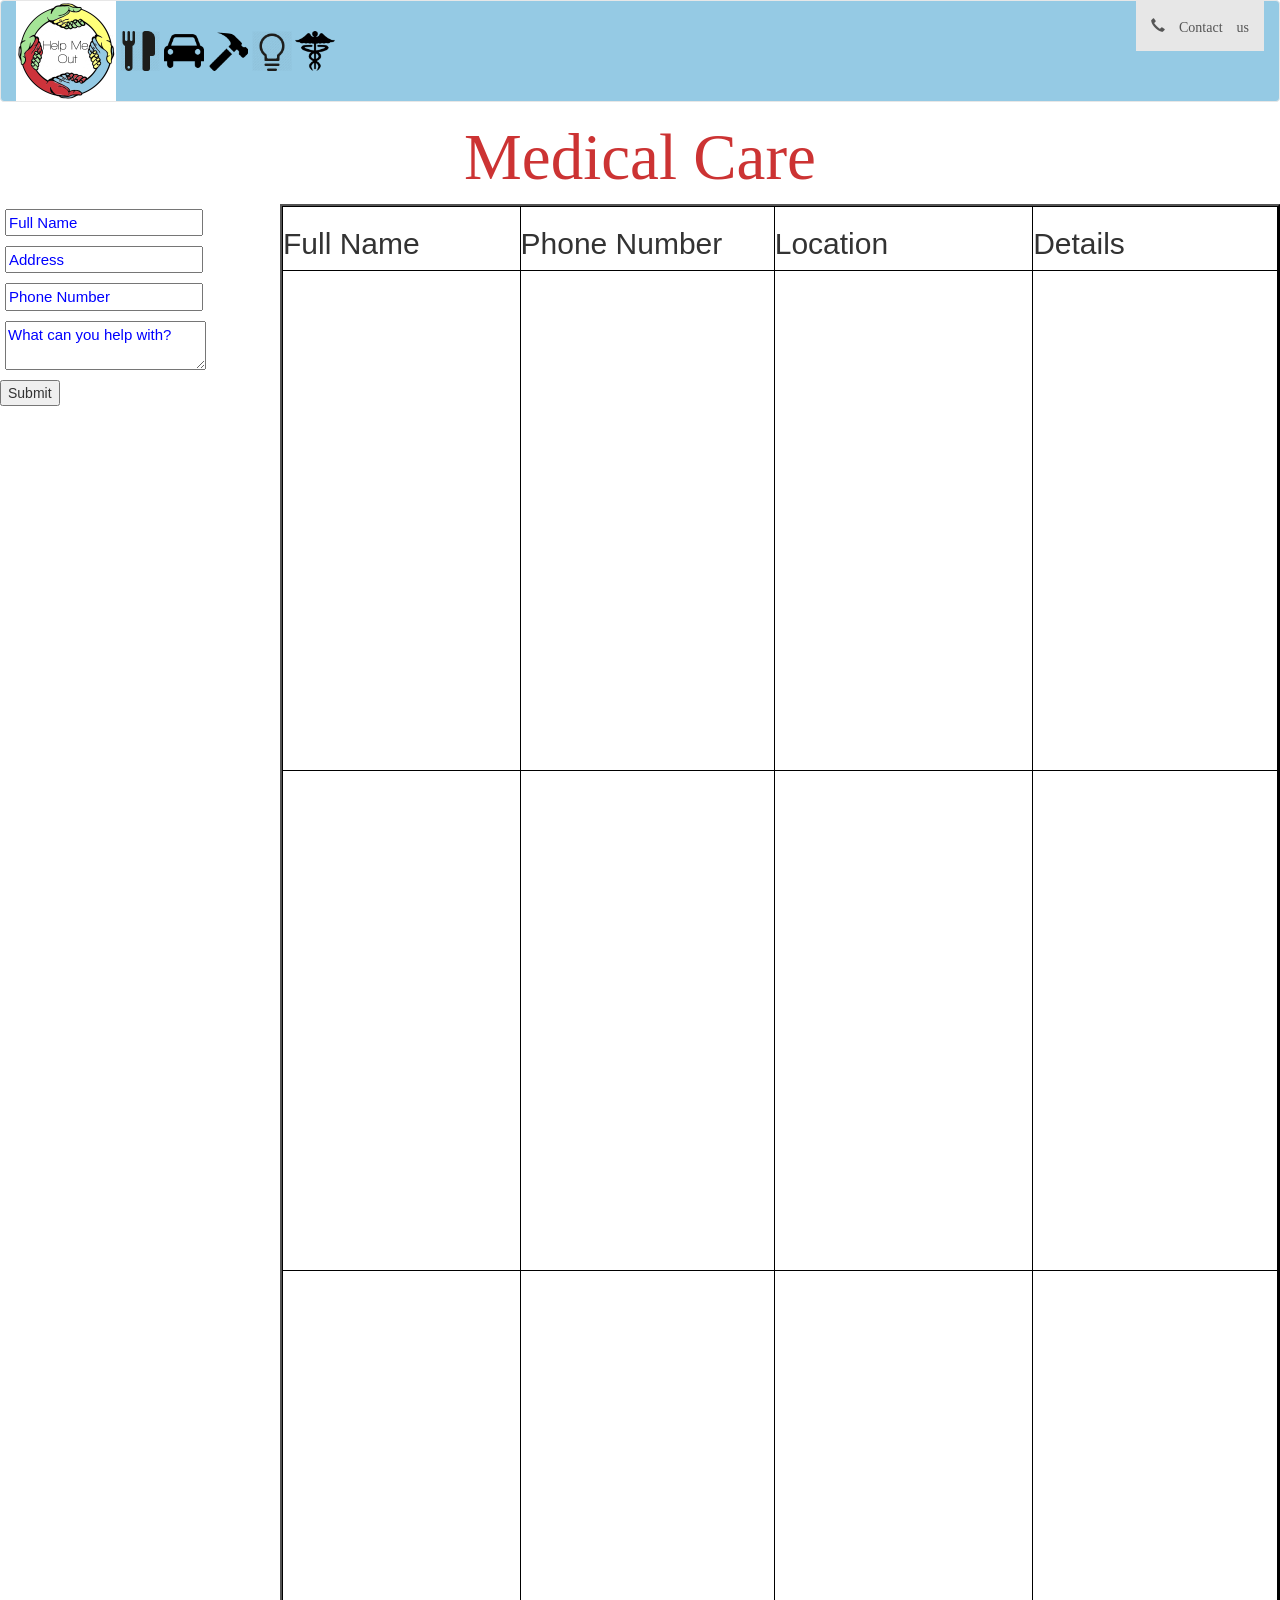
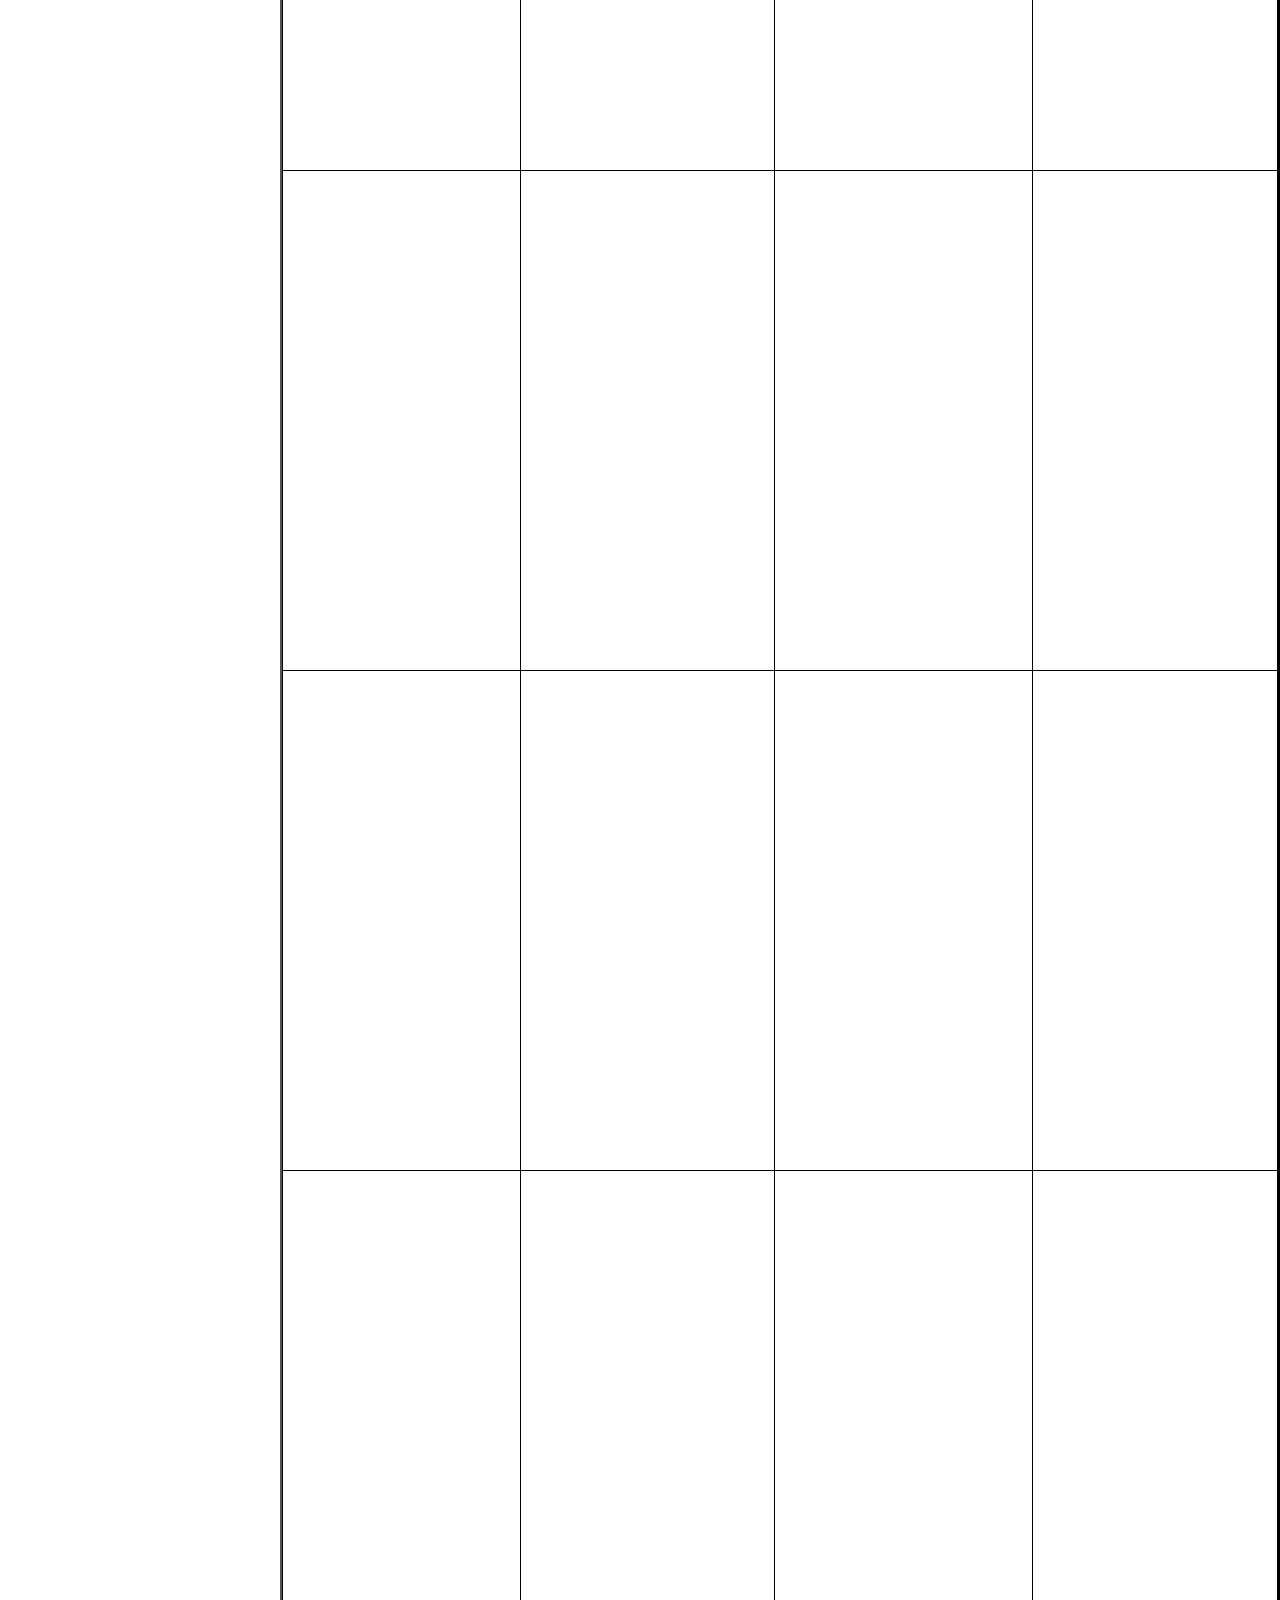
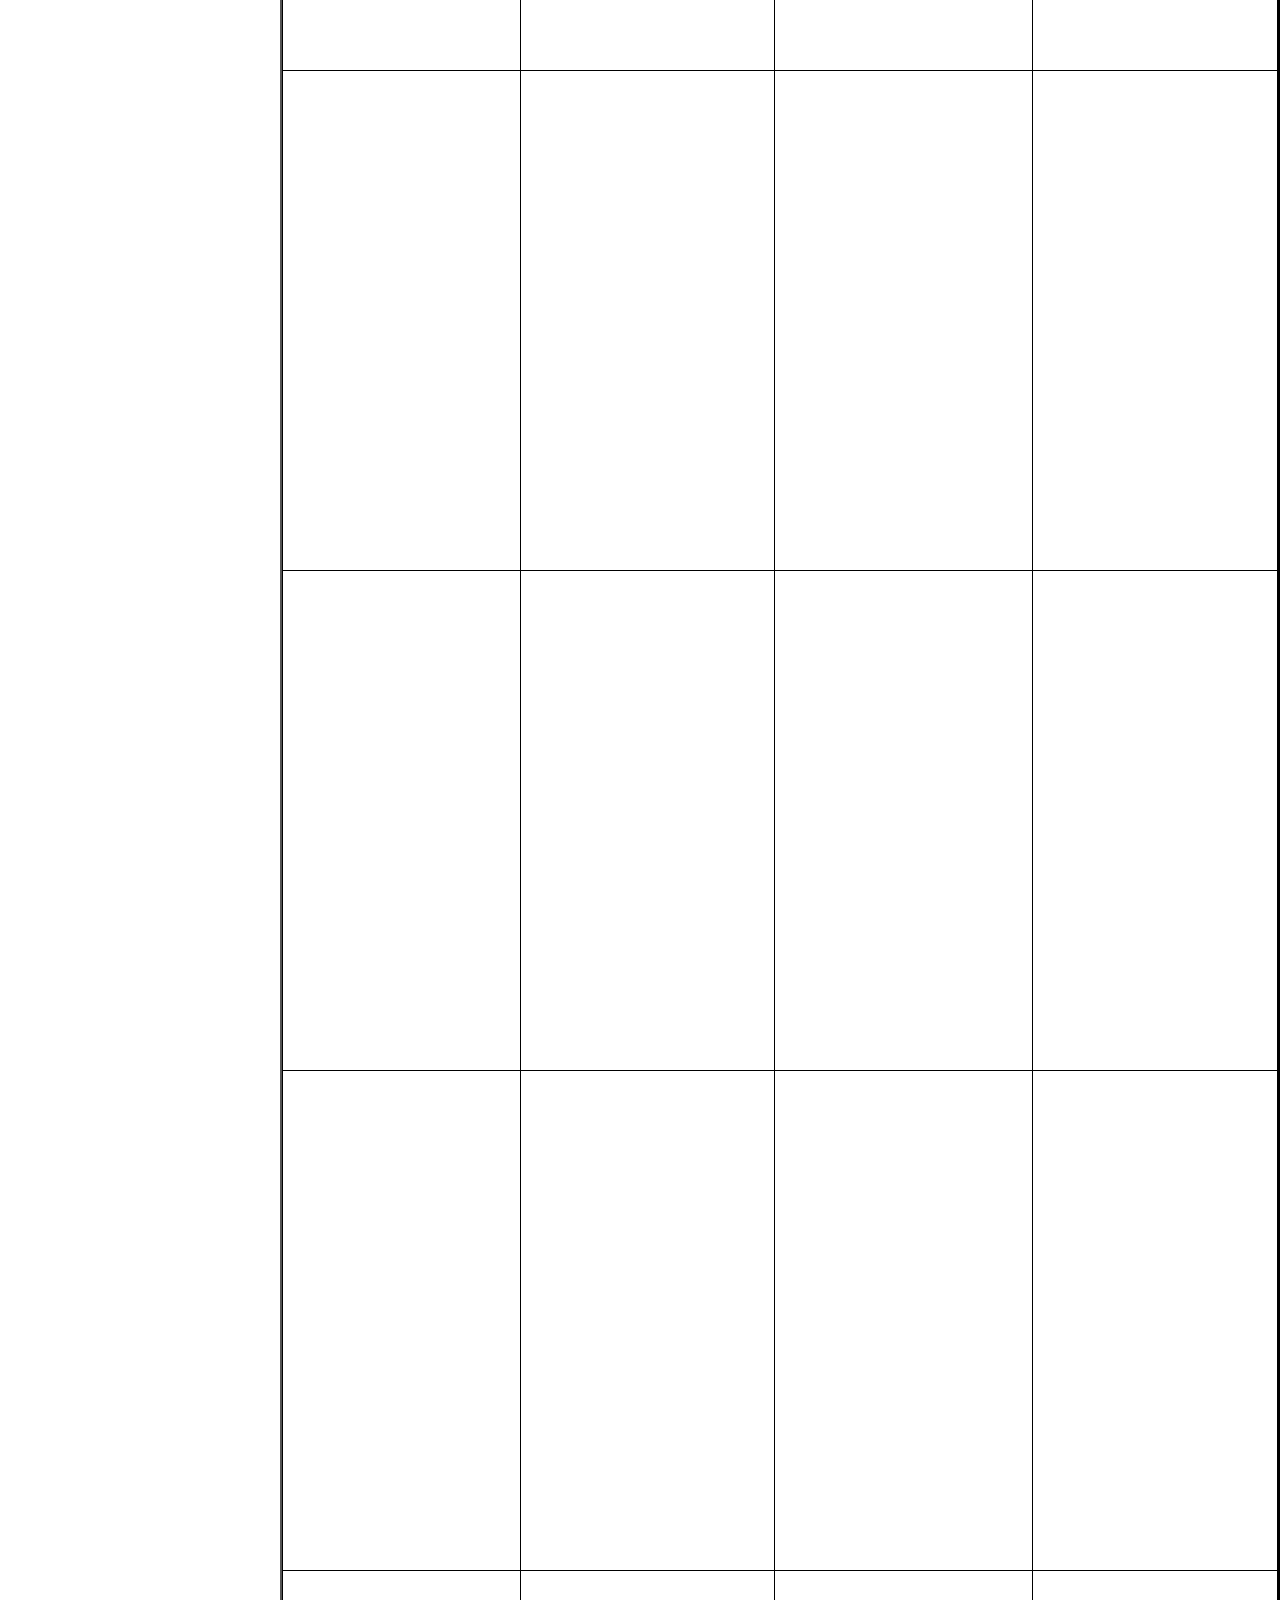
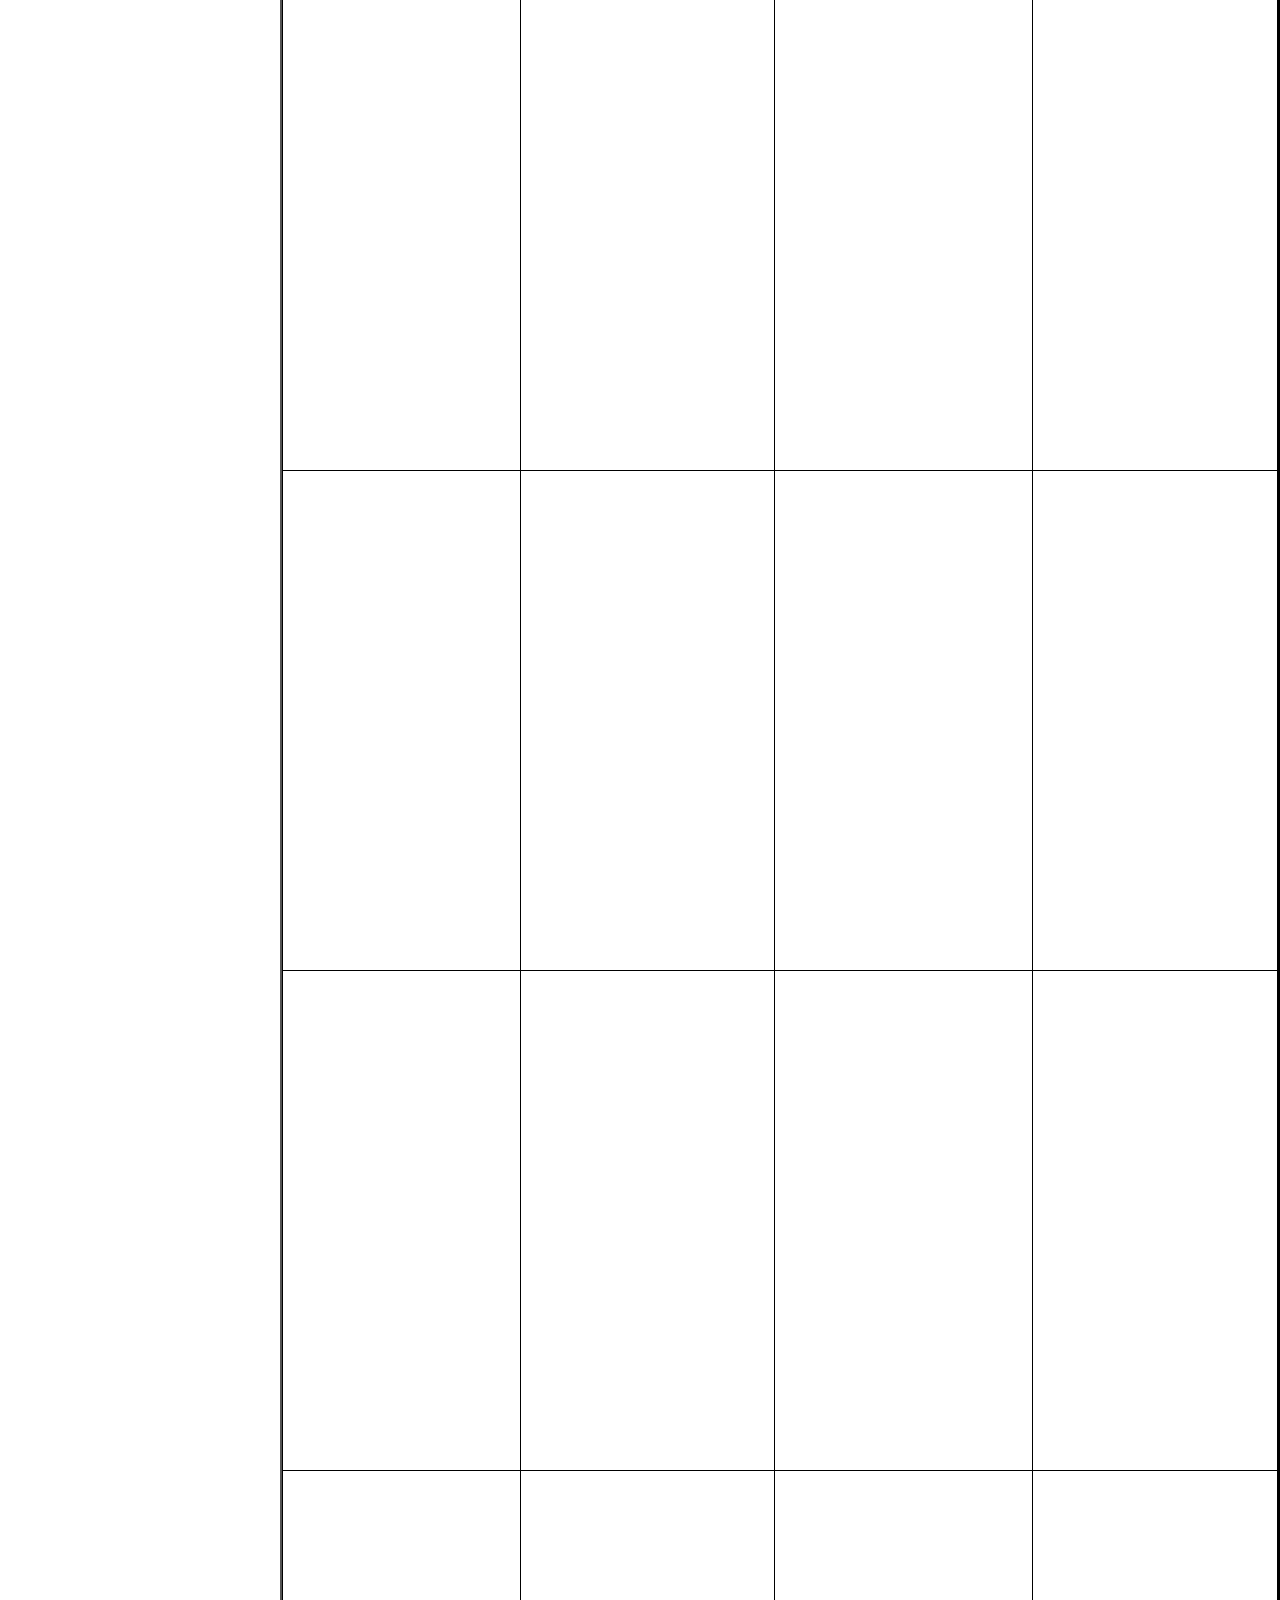
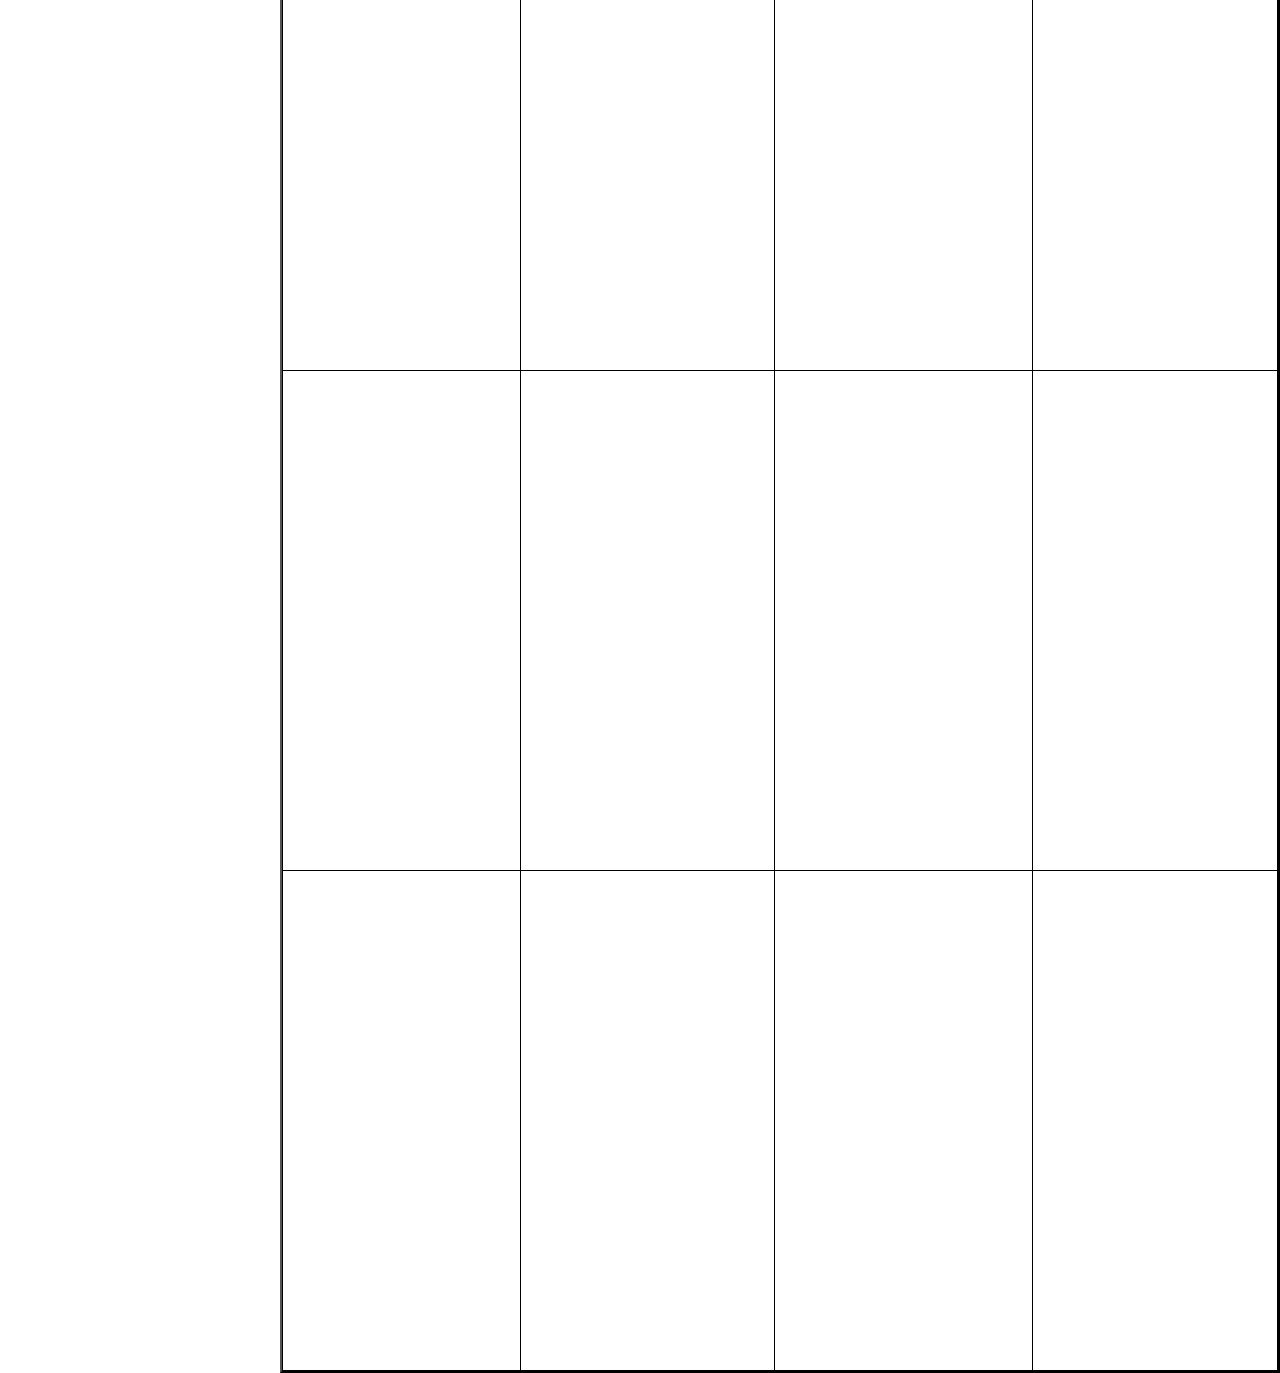
<file: medicalhelp.html>
<!Doctype html>
<html>
	<head>
		<title> Help Me Out - Medical Care </title>
		<link rel="stylesheet" type="text/css" href="bootstrap/dist/css/bootstrap.css"/>
		<link rel="stylesheet" type="text/css" href="data.css" />
		<link rel="stylesheet" type="text/css" href="demo.css"/>

	</head>
	<body>
		
	<nav id="navbar" class="navbar navbar-default" role="navigation">
  <div class="container-fluid">
    <!-- Brand and toggle get grouped for better mobile display -->
    <div class="navbar-header">
      <img class="logo" class="brand" src="logo.jpeg" width="100px" height="100px" onclick="parent.location='homepage.html'">
	<span> <img class="logo" src="115503-magic-marker-icon-food-beverage-knife-fork.png" width="40" height="40" onclick="parent.location='Foodandwater.html'">
		<img class="logo" src="68747470733a2f2f662e636c6f75642e6769746875622e636f6d2f6173736574732f333732313334312f313534323537332f64656131626239342d346434382d313165332d396261372d3365353930343839363733312e706e67.png" width="40" height="40" onclick="parent.location='transportation.html'">
		<img class="logo" src="DIY-Hammer-icon.png"width="40" height="40" onclick="parent.location='Professionalhelp.html'">
		<img class="logo" src="lightbulb-512.png"width="40" height="40" onclick="parent.location='supplies.html'">
		<img class="logo" src="medical.png"width="40" height="40"onclick="parent.location='medicalhelp.html'"></span>
		
    </div>

    <!-- Collect the nav links, forms, and other content for toggling -->
    <div class="collapse navbar-collapse" id="bs-example-navbar-collapse-1">
      <ul class="nav navbar-nav navbar-right">
        <li class="active"><a href="#" onclick="parent.location='contactus.html'"> <span class="glyphicon glyphicon-earphone"> Contact us </span></a></li>
		
      </ul>
    </div><!-- /.navbar-collapse -->
  </div><!-- /.container-fluid --> 
</nav>
 
	<h1> Medical Care </h1>
	   <table border="2" width="1000px">
           <tr> 
		<th><h2> Full Name </h2></th>
		<th><h2> Phone Number </h2></th>
		<th><h2> Location </h2></th>
		<th><h2> Details </h2></th>
           </tr>
		

	<tr>	
		<td> </td>
		<td> </td>
		<td> </td>
		<td> </td>
	</tr>

	<tr>	
		<td> </td>
		<td> </td>
		<td> </td>
		<td> </td>
	</tr>

	<tr>	
		<td> </td>
		<td> </td>
		<td> </td>
		<td> </td>
	</tr>

	<tr>	
		<td> </td>
		<td> </td>
		<td> </td>
		<td> </td>
	</tr>

	<tr>	
		<td> </td>
		<td> </td>
		<td> </td>
		<td> </td>
	</tr>

	<tr>	
		<td> </td>
		<td> </td>
		<td> </td>
		<td> </td>
	</tr>

	<tr>	
		<td> </td>
		<td> </td>
		<td> </td>
		<td> </td>
	</tr>

	<tr>	
		<td> </td>
		<td> </td>
		<td> </td>
		<td> </td>
	</tr>

	<tr>	
		<td> </td>
		<td> </td>
		<td> </td>
		<td> </td>
	</tr>

	<tr>	
		<td> </td>
		<td> </td>
		<td> </td>
		<td> </td>
	</tr>

	<tr>	
		<td> </td>
		<td> </td>
		<td> </td>
		<td> </td>
	</tr>

	<tr>	
		<td> </td>
		<td> </td>
		<td> </td>
		<td> </td>
	</tr>

	<tr>	
		<td> </td>
		<td> </td>
		<td> </td>
		<td> </td>
	</tr>

	<tr>	
		<td> </td>
		<td> </td>
		<td> </td>
		<td> </td>
	</tr>

	<tr>	
		<td> </td>
		<td> </td>
		<td> </td>
		<td> </td>
	</tr>
          
       </table>
		
		<link rel="stylesheet" type="text/css" href="sidebar.css">	
	
		<form action="#" method = "get"> 
<div class="form">
		<input type="text" name="" value="Full Name" class="lines">
		<br />
		<input type="text" name="" value="Address" class="lines">
		<br />
		<input type="text" name="" value="Phone Number" class="lines">
		<br />
		
		<textarea type="" name="" class="lines">What can you help with?</textarea>
		<input type="Submit">
</div>
		</form>
	</body>

</html>
</file>
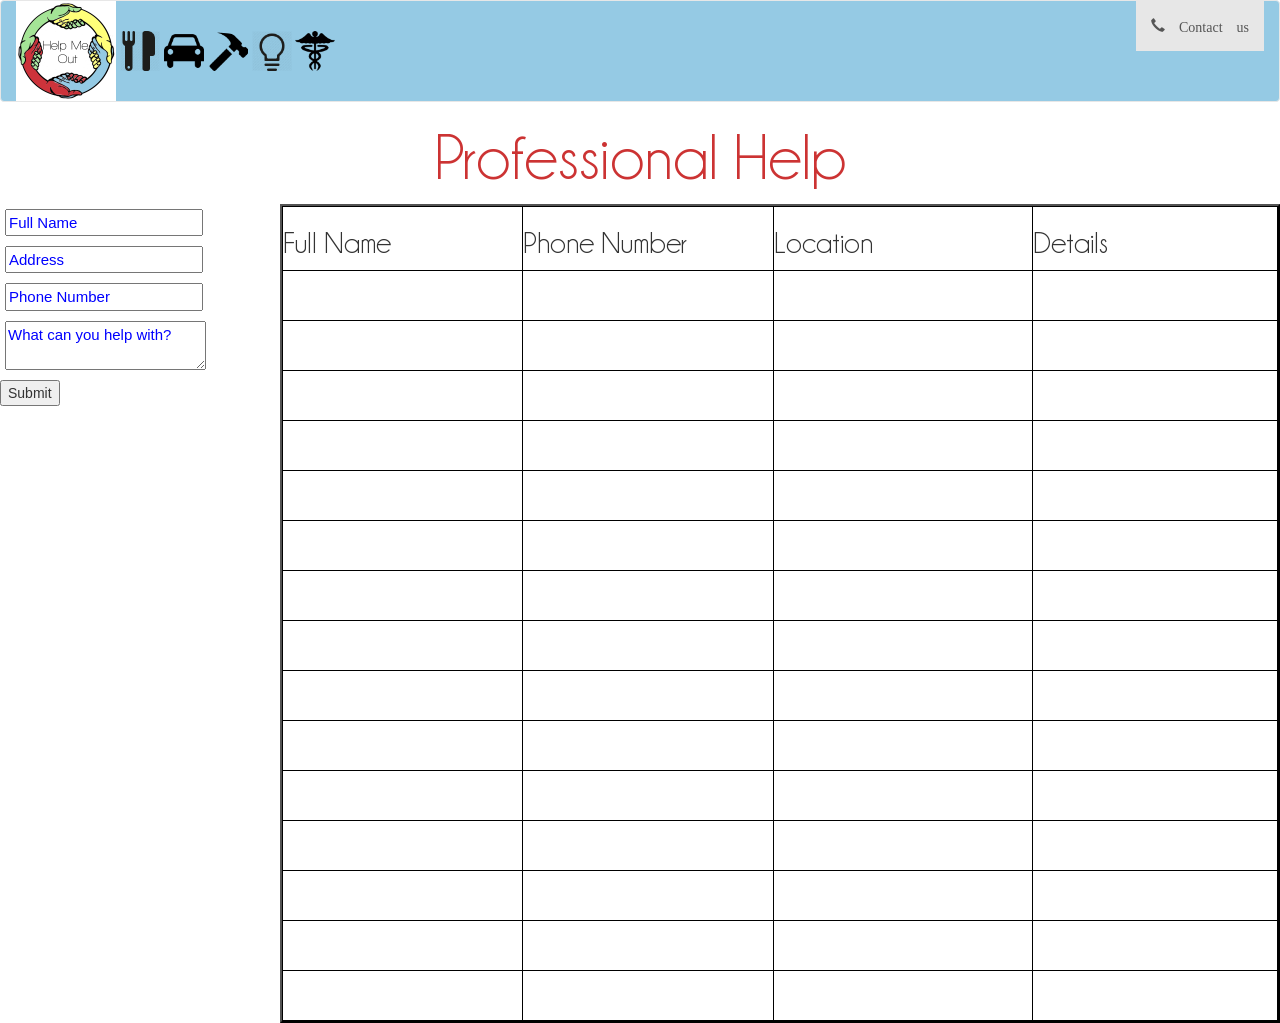
<file: Professionalhelp.html>
<!Doctype html>
<html>
	<head>
	<title>Help Me Out - Professional Help</title>

		<title> Help Me Out!-Professional Help! </title>
		<link rel="stylesheet" type="text/css" href="bootstrap/dist/css/bootstrap.css"/>
		<link rel="stylesheet" type="text/css" href="data.css" />

		<link rel="stylesheet" type="text/css" href="demo.css"/>

		<link rel="stylesheet" type="text/css" href="style.css" />

	</head>
	<body>
		
	<nav id="navbar" class="navbar navbar-default" role="navigation">
  <div class="container-fluid">
    <!-- Brand and toggle get grouped for better mobile display -->
    <div class="navbar-header">
      <img class="logo" class="brand" src="logo.jpeg" width="100px" height="100px" onclick="parent.location='homepage.html'">
	<span> <img class="logo" src="115503-magic-marker-icon-food-beverage-knife-fork.png" width="40" height="40" onclick="parent.location='Foodandwater.html'">
		<img class="logo" src="68747470733a2f2f662e636c6f75642e6769746875622e636f6d2f6173736574732f333732313334312f313534323537332f64656131626239342d346434382d313165332d396261372d3365353930343839363733312e706e67.png" width="40" height="40" onclick="parent.location='transportation.html'">
		<img class="logo" src="DIY-Hammer-icon.png"width="40" height="40" onclick="parent.location='Professional help.html'">
		<img class="logo" src="lightbulb-512.png"width="40" height="40" onclick="parent.location='supplies.html'">
		<img class="logo" src="medical.png"width="40" height="40"onclick="parent.location='medicalhelp.html'"></span>
		
    </div>

    <!-- Collect the nav links, forms, and other content for toggling -->
    <div class="collapse navbar-collapse" id="bs-example-navbar-collapse-1">
      <ul class="nav navbar-nav navbar-right">
        <li class="active"><a href="#" onclick="parent.location='contactus.html'"> <span class="glyphicon glyphicon-earphone"> Contact us </span></a></li>
		
      </ul>
    </div><!-- /.navbar-collapse -->
  </div><!-- /.container-fluid --> 
</nav>
 
	<h1> Professional Help </h1>
	   <table border="2" width="1000px">
           <tr> 
		<th><h2> Full Name </h2></th>
		<th><h2> Phone Number </h2></th>
		<th><h2> Location </h2></th>
		<th><h2> Details </h2></th>
           </tr>
		

	<tr>	
		<td> </td>
		<td> </td>
		<td> </td>
		<td> </td>
	</tr>

	<tr>	
		<td> </td>
		<td> </td>
		<td> </td>
		<td> </td>
	</tr>

	<tr>	
		<td> </td>
		<td> </td>
		<td> </td>
		<td> </td>
	</tr>

	<tr>	
		<td> </td>
		<td> </td>
		<td> </td>
		<td> </td>
	</tr>

	<tr>	
		<td> </td>
		<td> </td>
		<td> </td>
		<td> </td>
	</tr>

	<tr>	
		<td> </td>
		<td> </td>
		<td> </td>
		<td> </td>
	</tr>

	<tr>	
		<td> </td>
		<td> </td>
		<td> </td>
		<td> </td>
	</tr>

	<tr>	
		<td> </td>
		<td> </td>
		<td> </td>
		<td> </td>
	</tr>

	<tr>	
		<td> </td>
		<td> </td>
		<td> </td>
		<td> </td>
	</tr>

	<tr>	
		<td> </td>
		<td> </td>
		<td> </td>
		<td> </td>
	</tr>

	<tr>	
		<td> </td>
		<td> </td>
		<td> </td>
		<td> </td>
	</tr>

	<tr>	
		<td> </td>
		<td> </td>
		<td> </td>
		<td> </td>
	</tr>

	<tr>	
		<td> </td>
		<td> </td>
		<td> </td>
		<td> </td>
	</tr>

	<tr>	
		<td> </td>
		<td> </td>
		<td> </td>
		<td> </td>
	</tr>

	<tr>	
		<td> </td>
		<td> </td>
		<td> </td>
		<td> </td>
	</tr>
          
       </table>
		
		<link rel="stylesheet" type="text/css" href="sidebar.css">	
	
		<form action="#" method = "get"> 
<div class="form">
		<input type="text" name="" value="Full Name" class="lines">
		<br />
		<input type="text" name="" value="Address" class="lines">
		<br />
		<input type="text" name="" value="Phone Number" class="lines">
		<br />
		
		<textarea type="" name="" class="lines">What can you help with?</textarea>
		<input type="Submit">
</div>
		</form>
	</body>

</html>
</file>
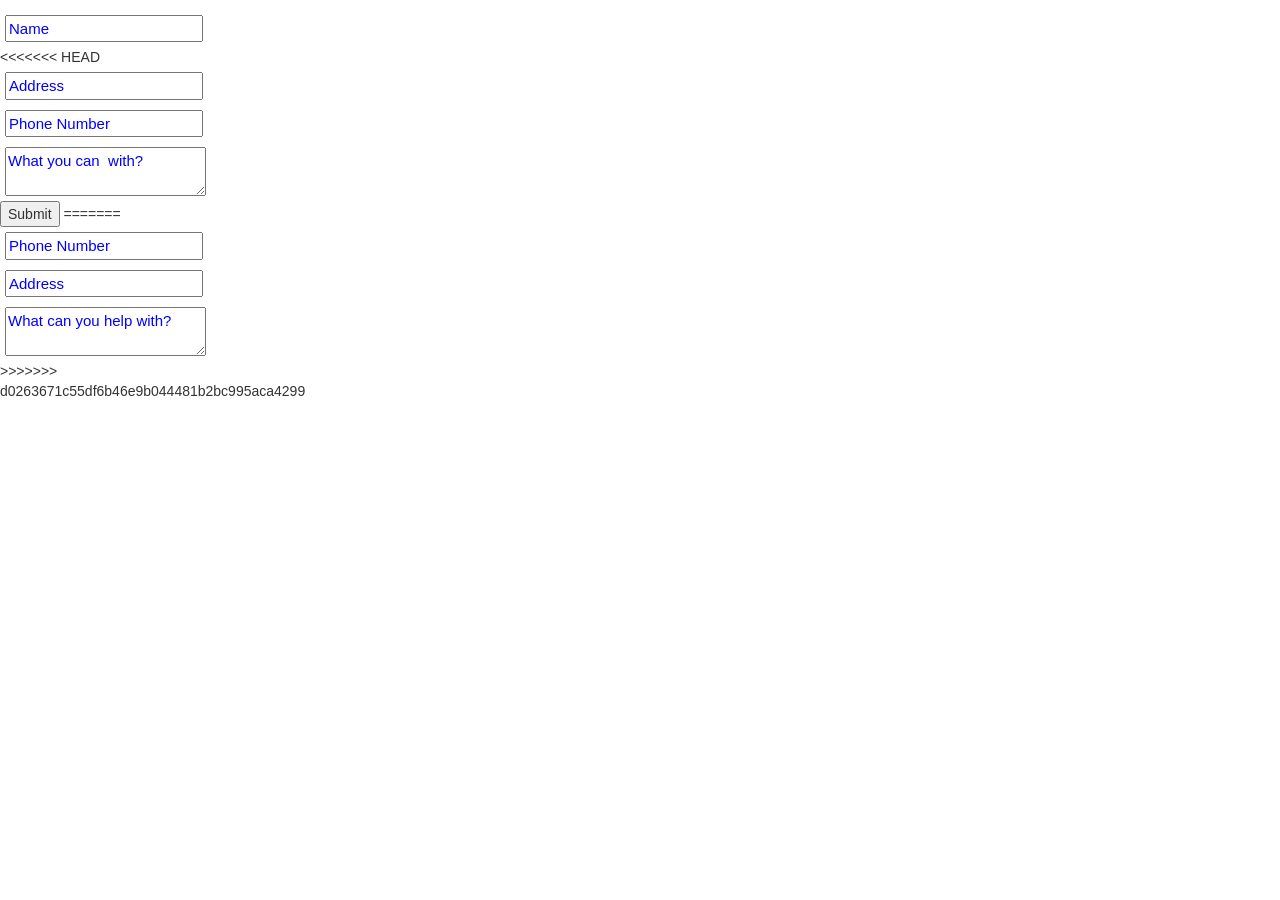
<file: sidebar.html>
<html>
	<head>
		<link rel="stylesheet" type="text/css" href="bootstrap.css">		
		<link rel="stylesheet" type="text/css" href="sidebar.css">	
	</head>

	<body>
		<form action="#" method = "get"> 
<div class="form">
		<input type="text" name="" value="Name" class="lines">
		<br />
<<<<<<< HEAD
		<input type="text" name="" value="Address" class="lines">
		<br />
		<input type="text" name="" value="Phone Number" class="lines">
		<br />
		
		<textarea type="" name="" class="lines">What you can  with?</textarea>
		<input type="Submit">
=======
		<input type="text" name="" value="Phone Number" class="lines">
		<br />
		<input type="text" name="" value="Address" class="lines">
		<br />
		<textarea type="" name="" class="lines">What can you help with?</textarea>
>>>>>>> d0263671c55df6b46e9b044481b2bc995aca4299
</div>
		</form>

		
	</body>
</html>
</file>
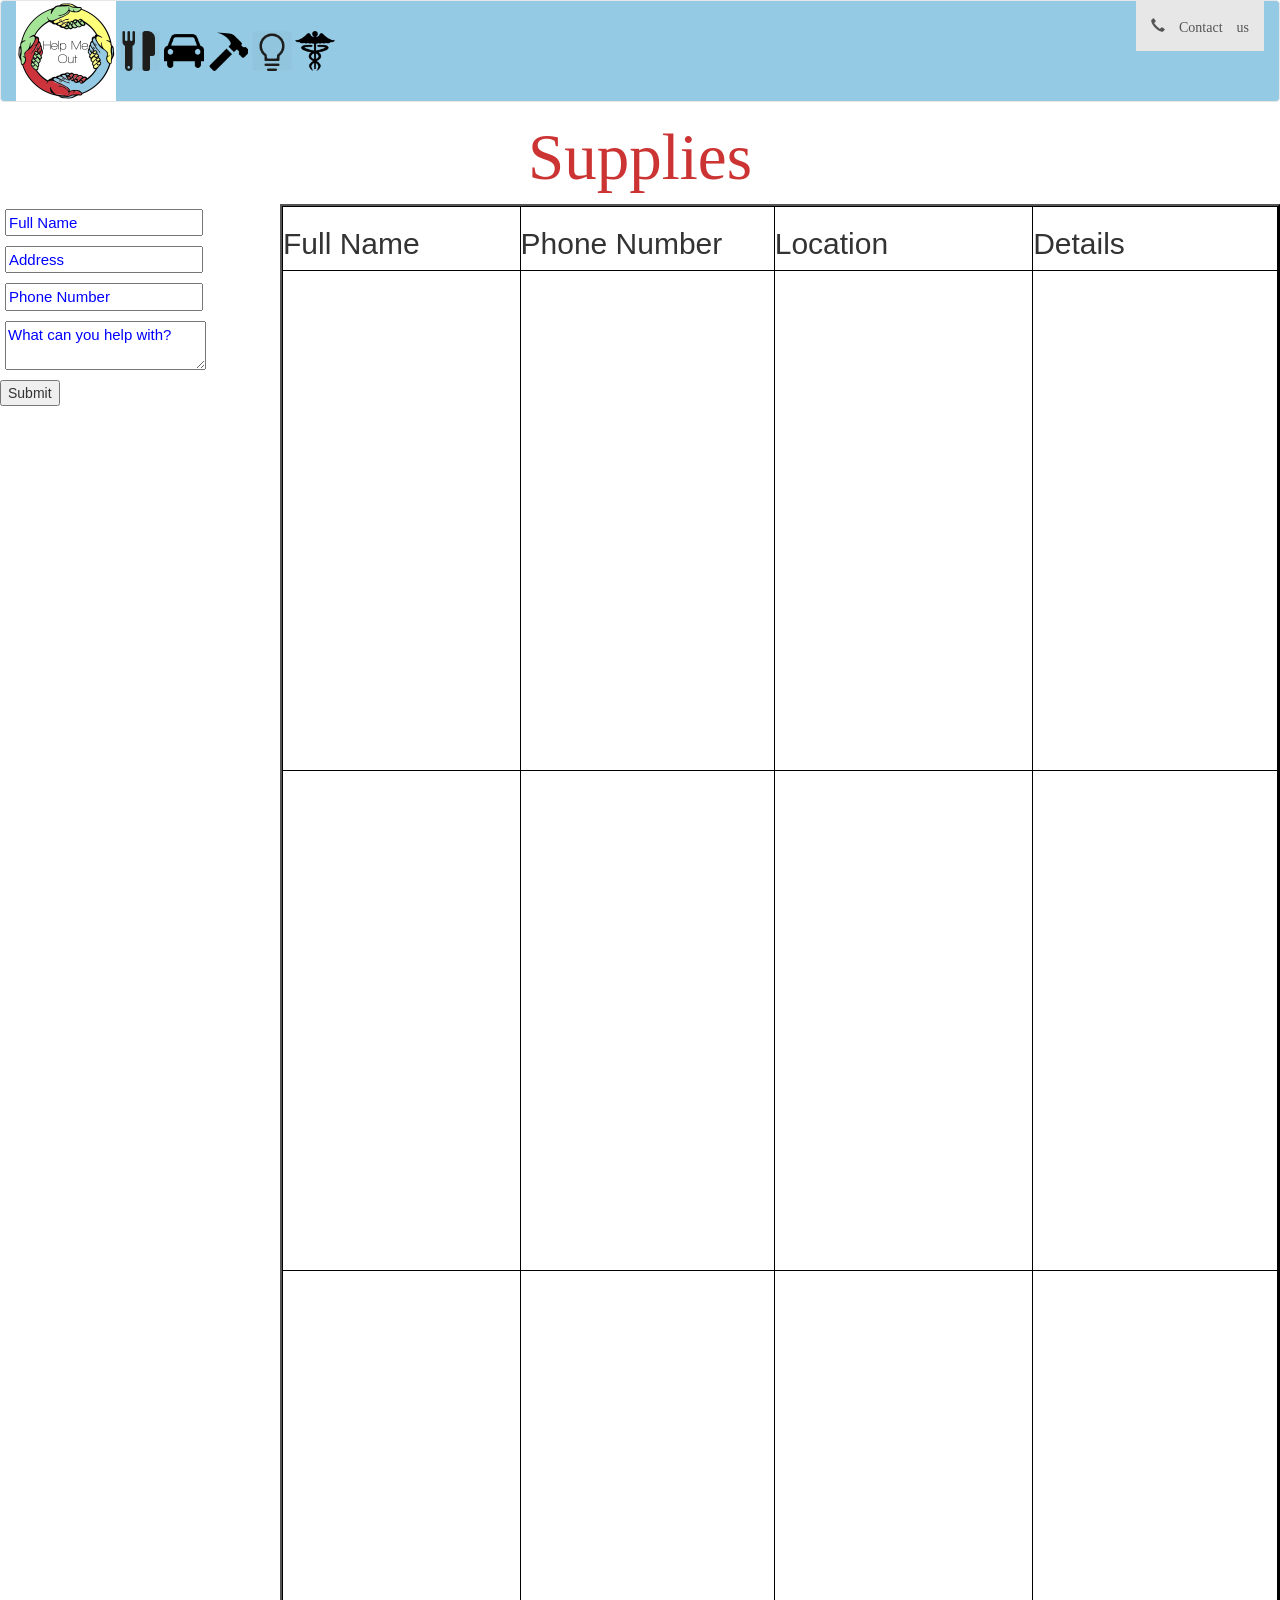
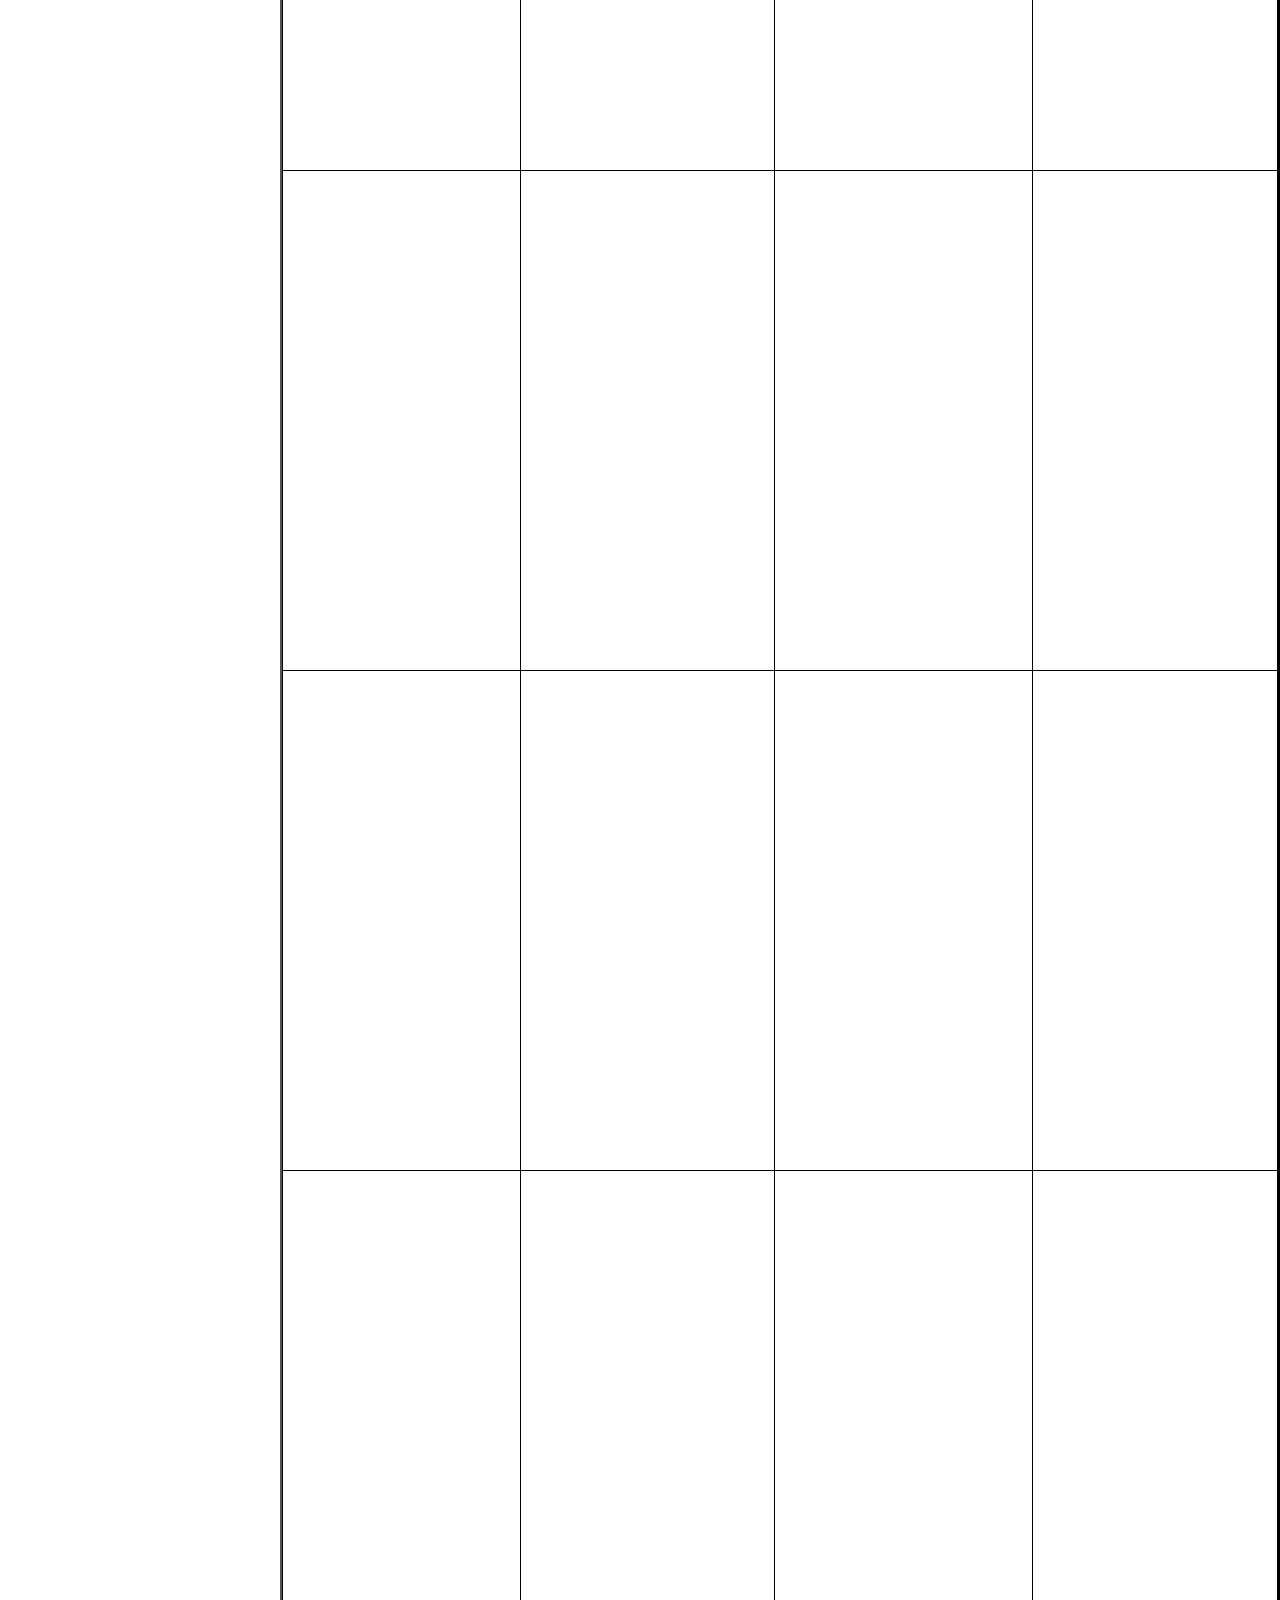
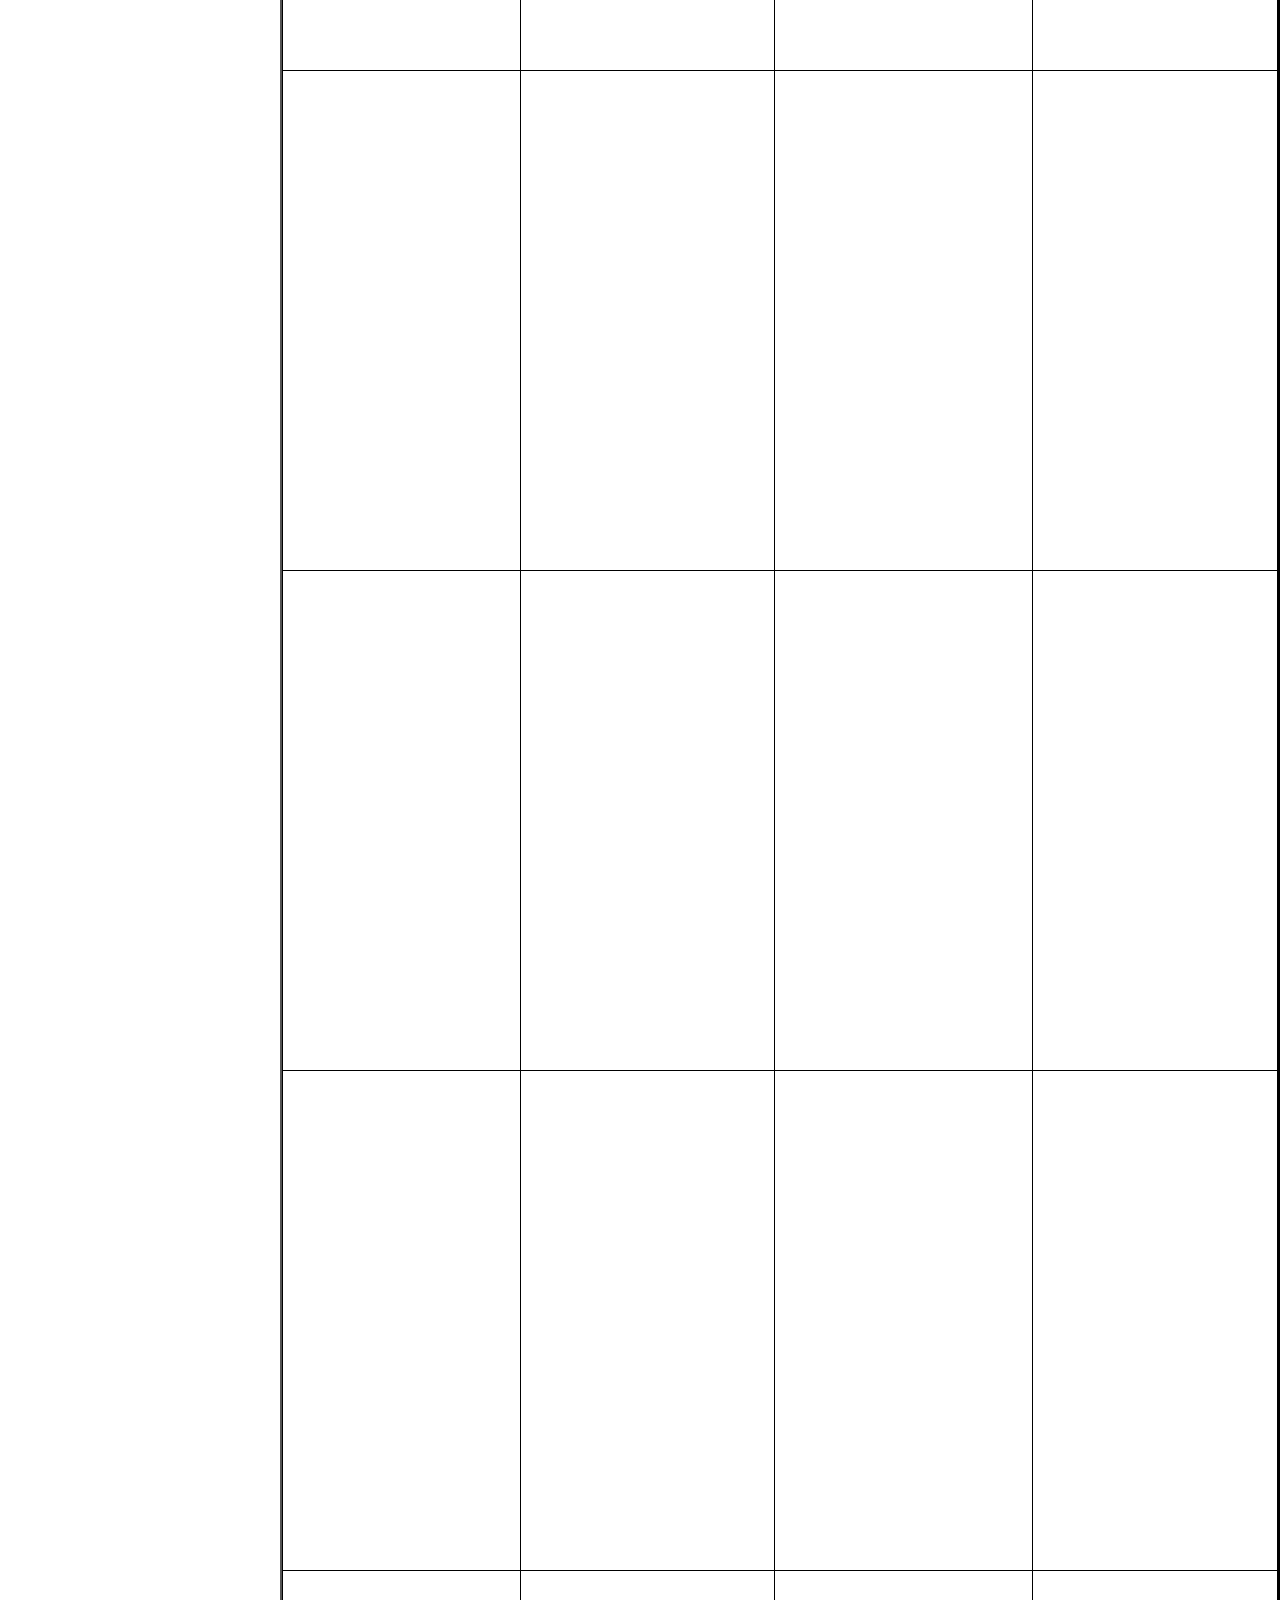
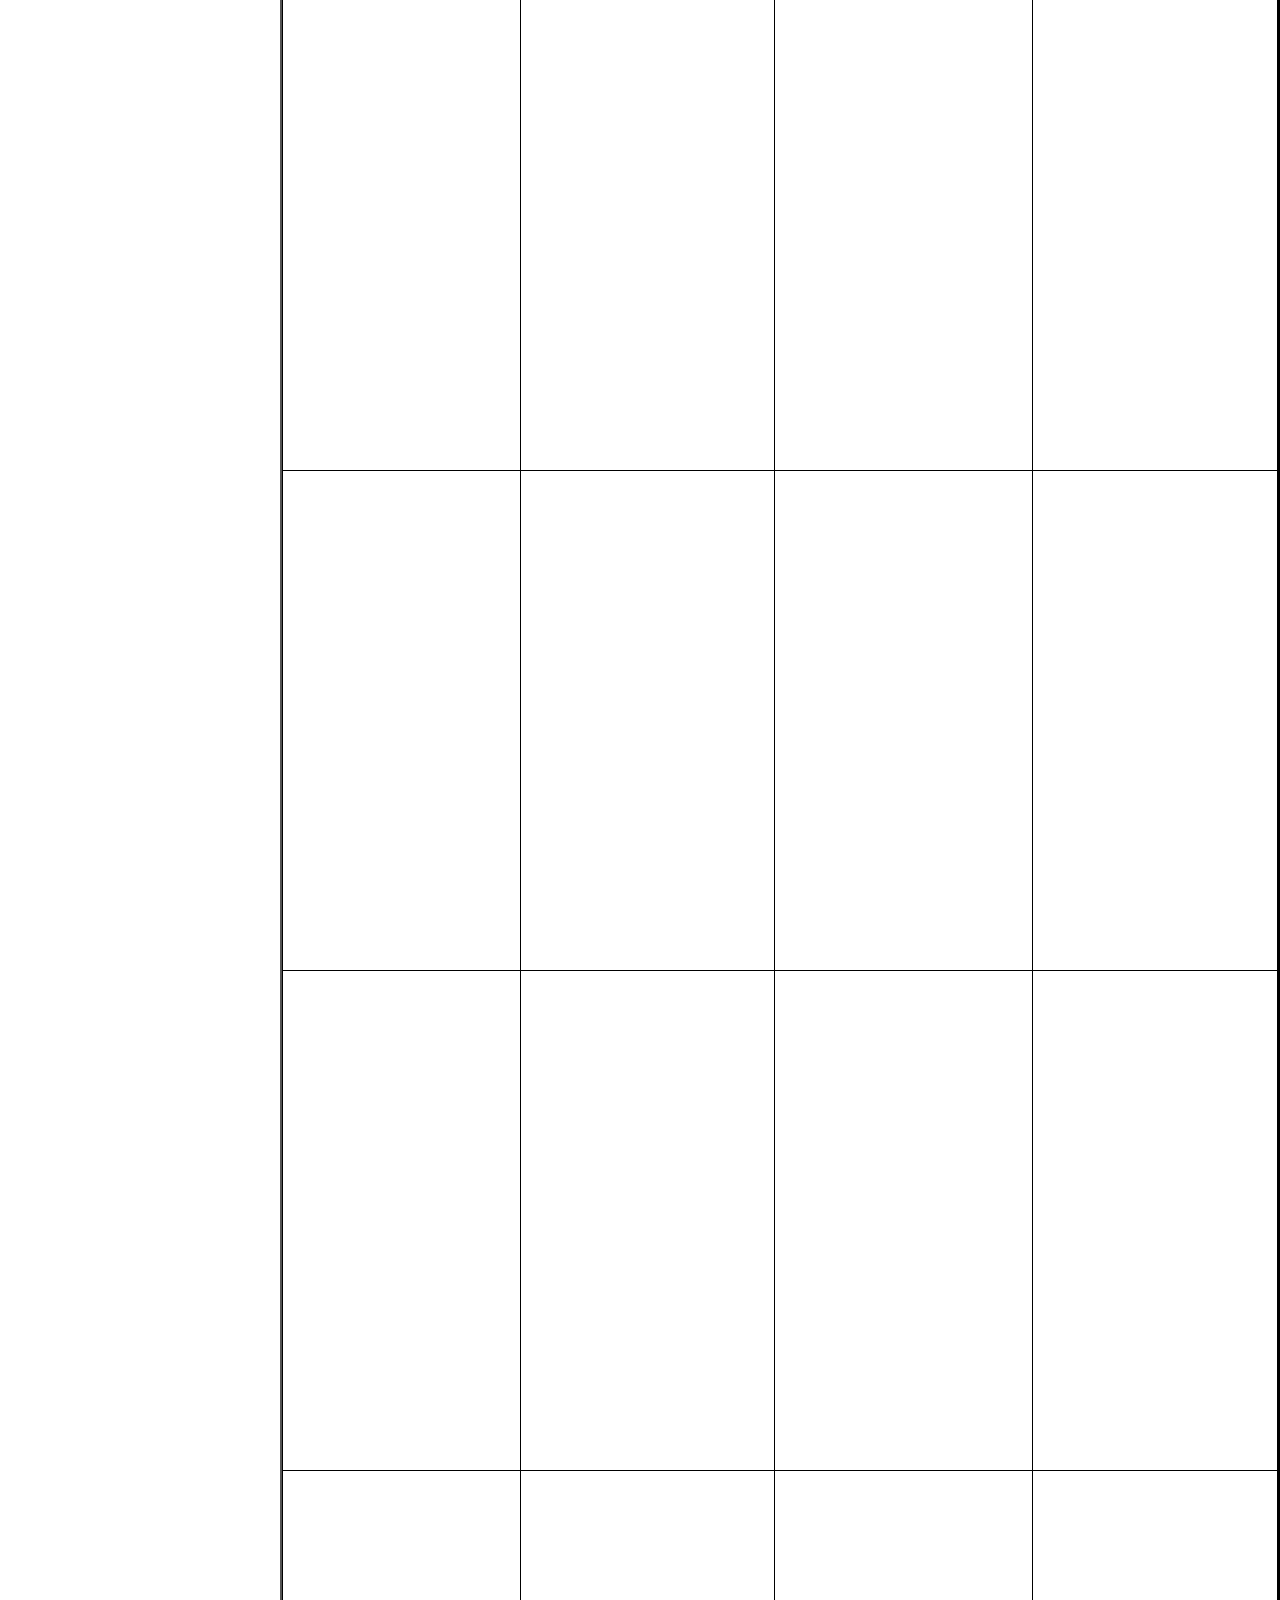
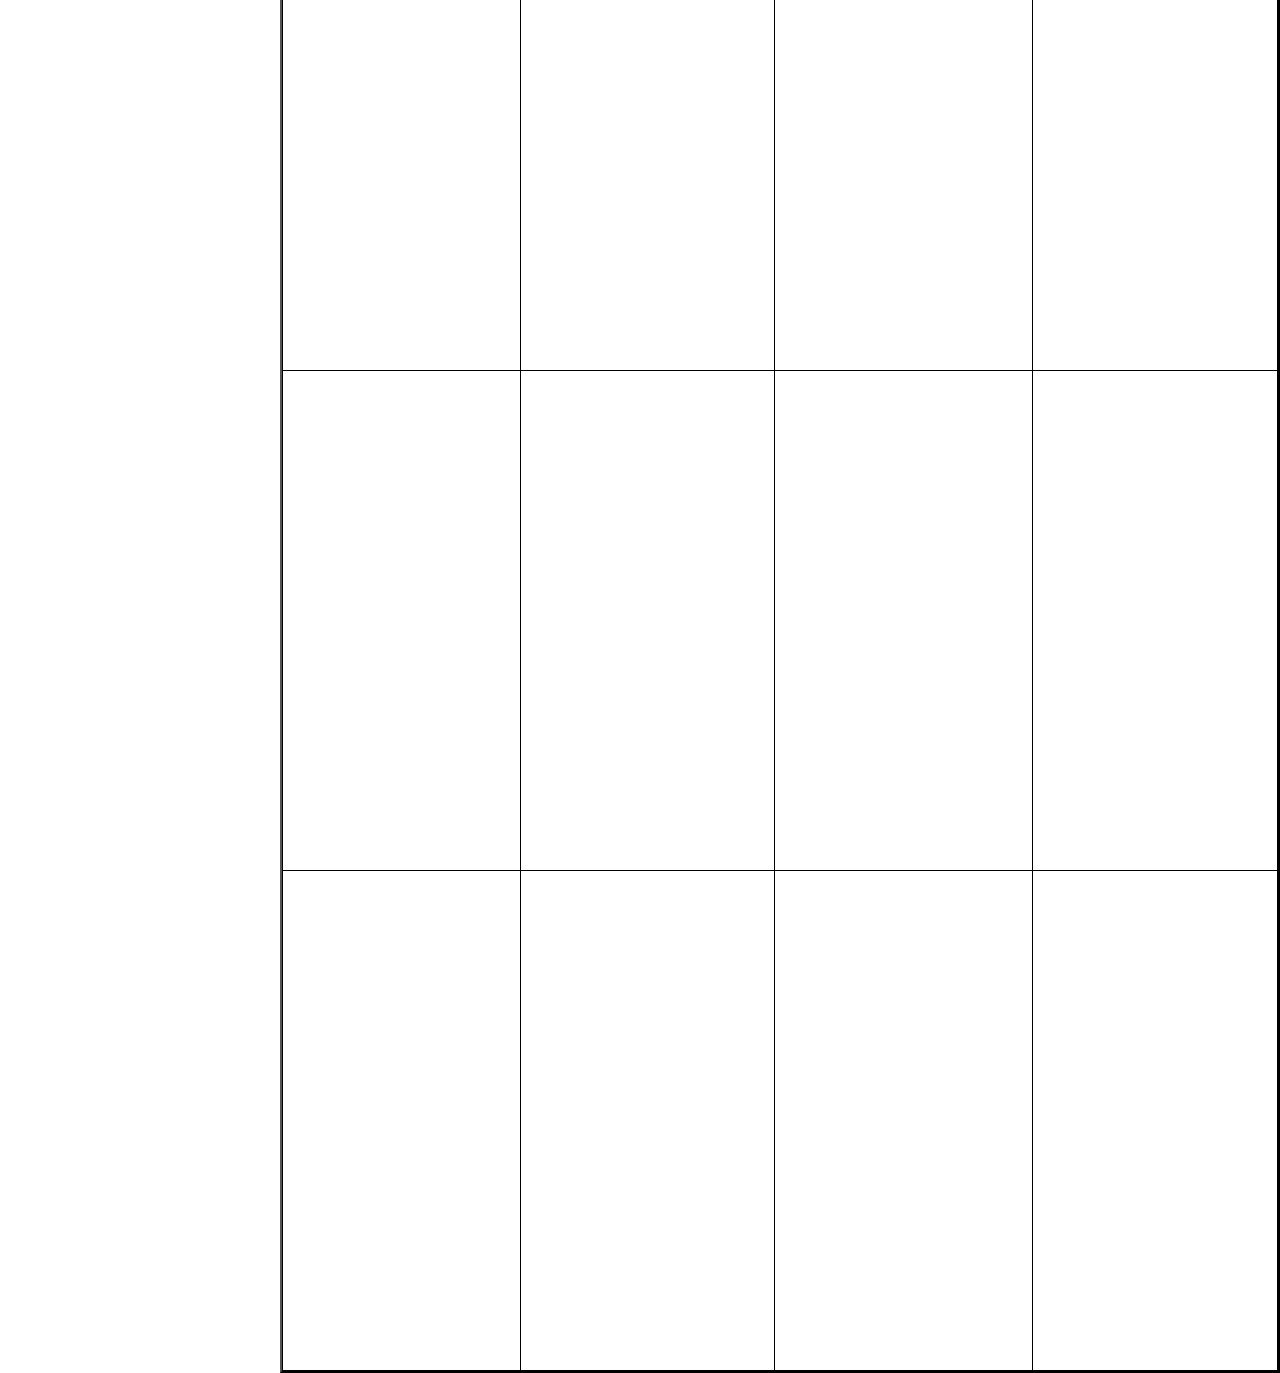
<file: Supplies.html>
<!Doctype html>
<html>
	<head>
		<title> Help Me Out!-Medical Care! </title>
		<link rel="stylesheet" type="text/css" href="bootstrap/dist/css/bootstrap.css"/>
		<link rel="stylesheet" type="text/css" href="data.css" />
		<link rel="stylesheet" type="text/css" href="demo.css"/>

	</head>
	<body>
		
	<nav id="navbar" class="navbar navbar-default" role="navigation">
  <div class="container-fluid">
    <!-- Brand and toggle get grouped for better mobile display -->
    <div class="navbar-header">
      <img class="logo" class="brand" src="logo.jpeg" width="100px" height="100px" onclick="parent.location='homepage.html'">
	<span> <img class="logo" src="115503-magic-marker-icon-food-beverage-knife-fork.png" width="40" height="40" onclick="parent.location='Foodandwater.html'">
		<img class="logo" src="68747470733a2f2f662e636c6f75642e6769746875622e636f6d2f6173736574732f333732313334312f313534323537332f64656131626239342d346434382d313165332d396261372d3365353930343839363733312e706e67.png" width="40" height="40" onclick="parent.location='transportation.html'">
		<img class="logo" src="DIY-Hammer-icon.png"width="40" height="40" onclick="parent.location='Professional help.html'">
		<img class="logo" src="lightbulb-512.png"width="40" height="40" onclick="parent.location='supplies.html'">
		<img class="logo" src="medical.png"width="40" height="40"onclick="parent.location='medicalhelp.html'"></span>
		
    </div>

    <!-- Collect the nav links, forms, and other content for toggling -->
    <div class="collapse navbar-collapse" id="bs-example-navbar-collapse-1">
      <ul class="nav navbar-nav navbar-right">
        <li class="active"><a href="#" onclick="parent.location='contactus.html'"> <span class="glyphicon glyphicon-earphone"> Contact us </span></a></li>
		
      </ul>
    </div><!-- /.navbar-collapse -->
  </div><!-- /.container-fluid --> 
</nav>
 
	<h1> Supplies </h1>
	   <table border="2" width="1000px">
           <tr> 
		<th><h2> Full Name </h2></th>
		<th><h2> Phone Number </h2></th>
		<th><h2> Location </h2></th>
		<th><h2> Details </h2></th>
           </tr>
		

	<tr>	
		<td> </td>
		<td> </td>
		<td> </td>
		<td> </td>
	</tr>

	<tr>	
		<td> </td>
		<td> </td>
		<td> </td>
		<td> </td>
	</tr>

	<tr>	
		<td> </td>
		<td> </td>
		<td> </td>
		<td> </td>
	</tr>

	<tr>	
		<td> </td>
		<td> </td>
		<td> </td>
		<td> </td>
	</tr>

	<tr>	
		<td> </td>
		<td> </td>
		<td> </td>
		<td> </td>
	</tr>

	<tr>	
		<td> </td>
		<td> </td>
		<td> </td>
		<td> </td>
	</tr>

	<tr>	
		<td> </td>
		<td> </td>
		<td> </td>
		<td> </td>
	</tr>

	<tr>	
		<td> </td>
		<td> </td>
		<td> </td>
		<td> </td>
	</tr>

	<tr>	
		<td> </td>
		<td> </td>
		<td> </td>
		<td> </td>
	</tr>

	<tr>	
		<td> </td>
		<td> </td>
		<td> </td>
		<td> </td>
	</tr>

	<tr>	
		<td> </td>
		<td> </td>
		<td> </td>
		<td> </td>
	</tr>

	<tr>	
		<td> </td>
		<td> </td>
		<td> </td>
		<td> </td>
	</tr>

	<tr>	
		<td> </td>
		<td> </td>
		<td> </td>
		<td> </td>
	</tr>

	<tr>	
		<td> </td>
		<td> </td>
		<td> </td>
		<td> </td>
	</tr>

	<tr>	
		<td> </td>
		<td> </td>
		<td> </td>
		<td> </td>
	</tr>
          
       </table>
		
		<link rel="stylesheet" type="text/css" href="sidebar.css">	
	
		<form action="#" method = "get"> 
<div class="form">
		<input type="text" name="" value="Full Name" class="lines">
		<br />
		<input type="text" name="" value="Address" class="lines">
		<br />
		<input type="text" name="" value="Phone Number" class="lines">
		<br />
		
		<textarea type="" name="" class="lines">What can you help with?</textarea>
		<input type="Submit">
</div>
		</form>
	</body>

</html>
</file>
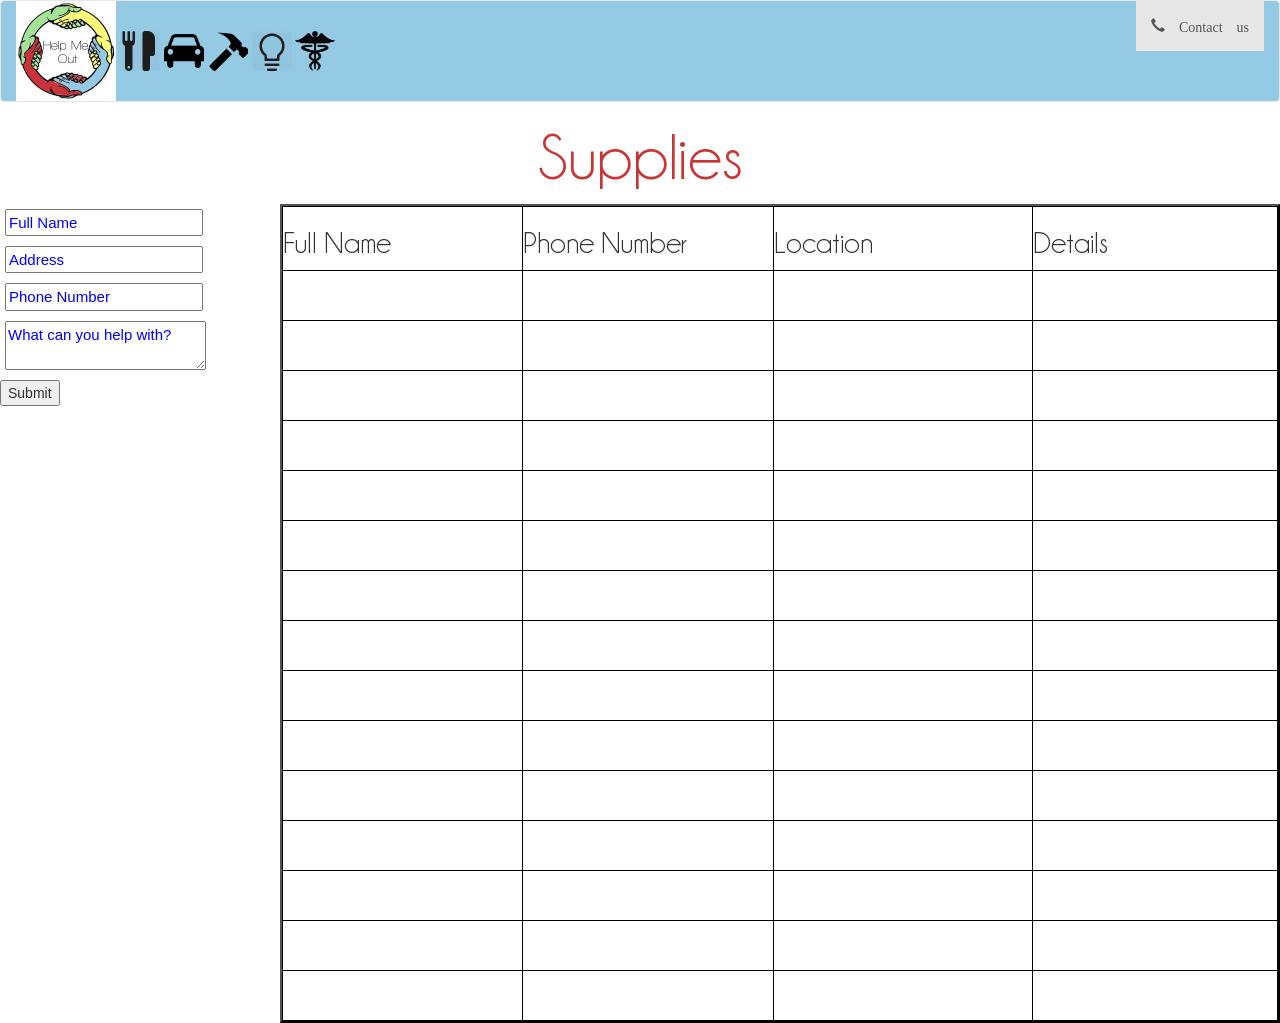
<file: supplies.html>
<!Doctype html>
<html>
	<head>
		<title> Help Me Out - Supplies </title>
		<link rel="stylesheet" type="text/css" href="bootstrap/dist/css/bootstrap.css"/>
		<link rel="stylesheet" type="text/css" href="data.css" />
		<link rel="stylesheet" type="text/css" href="demo.css"/>
<link rel="stylesheet" type="text/css" href="style.css"/>

	</head>
	<body>
		
	<nav id="navbar" class="navbar navbar-default" role="navigation">
  <div class="container-fluid">
    <!-- Brand and toggle get grouped for better mobile display -->
    <div class="navbar-header">
      <img class="logo" class="brand" src="logo.jpeg" width="100px" height="100px" onclick="parent.location='homepage.html'">
	<span> <img class="logo" src="115503-magic-marker-icon-food-beverage-knife-fork.png" width="40" height="40" onclick="parent.location='Foodandwater.html'">
		<img class="logo" src="68747470733a2f2f662e636c6f75642e6769746875622e636f6d2f6173736574732f333732313334312f313534323537332f64656131626239342d346434382d313165332d396261372d3365353930343839363733312e706e67.png" width="40" height="40" onclick="parent.location='transportation.html'">
		<img class="logo" src="DIY-Hammer-icon.png"width="40" height="40" onclick="parent.location='Professional help.html'">
		<img class="logo" src="lightbulb-512.png"width="40" height="40" onclick="parent.location='supplies.html'">
		<img class="logo" src="medical.png"width="40" height="40"onclick="parent.location='medicalhelp.html'"></span>
		
    </div>

    <!-- Collect the nav links, forms, and other content for toggling -->
    <div class="collapse navbar-collapse" id="bs-example-navbar-collapse-1">
      <ul class="nav navbar-nav navbar-right">
        <li class="active"><a href="#" onclick="parent.location='contactus.html'"> <span class="glyphicon glyphicon-earphone"> Contact us </span></a></li>
		
      </ul>
    </div><!-- /.navbar-collapse -->
  </div><!-- /.container-fluid --> 
</nav>
 
	<h1> Supplies </h1>
	   <table border="2" width="1000px">
           <tr> 
		<th><h2> Full Name </h2></th>
		<th><h2> Phone Number </h2></th>
		<th><h2> Location </h2></th>
		<th><h2> Details </h2></th>
           </tr>
		

	<tr>	
		<td> </td>
		<td> </td>
		<td> </td>
		<td> </td>
	</tr>

	<tr>	
		<td> </td>
		<td> </td>
		<td> </td>
		<td> </td>
	</tr>

	<tr>	
		<td> </td>
		<td> </td>
		<td> </td>
		<td> </td>
	</tr>

	<tr>	
		<td> </td>
		<td> </td>
		<td> </td>
		<td> </td>
	</tr>

	<tr>	
		<td> </td>
		<td> </td>
		<td> </td>
		<td> </td>
	</tr>

	<tr>	
		<td> </td>
		<td> </td>
		<td> </td>
		<td> </td>
	</tr>

	<tr>	
		<td> </td>
		<td> </td>
		<td> </td>
		<td> </td>
	</tr>

	<tr>	
		<td> </td>
		<td> </td>
		<td> </td>
		<td> </td>
	</tr>

	<tr>	
		<td> </td>
		<td> </td>
		<td> </td>
		<td> </td>
	</tr>

	<tr>	
		<td> </td>
		<td> </td>
		<td> </td>
		<td> </td>
	</tr>

	<tr>	
		<td> </td>
		<td> </td>
		<td> </td>
		<td> </td>
	</tr>

	<tr>	
		<td> </td>
		<td> </td>
		<td> </td>
		<td> </td>
	</tr>

	<tr>	
		<td> </td>
		<td> </td>
		<td> </td>
		<td> </td>
	</tr>

	<tr>	
		<td> </td>
		<td> </td>
		<td> </td>
		<td> </td>
	</tr>

	<tr>	
		<td> </td>
		<td> </td>
		<td> </td>
		<td> </td>
	</tr>
          
       </table>
		
		<link rel="stylesheet" type="text/css" href="sidebar.css">	
	
		<form action="#" method = "get"> 
<div class="form">
		<input type="text" name="" value="Full Name" class="lines">
		<br />
		<input type="text" name="" value="Address" class="lines">
		<br />
		<input type="text" name="" value="Phone Number" class="lines">
		<br />
		
		<textarea type="" name="" class="lines">What can you help with?</textarea>
		<input type="Submit">
</div>
		</form>
	</body>

</html>
</file>
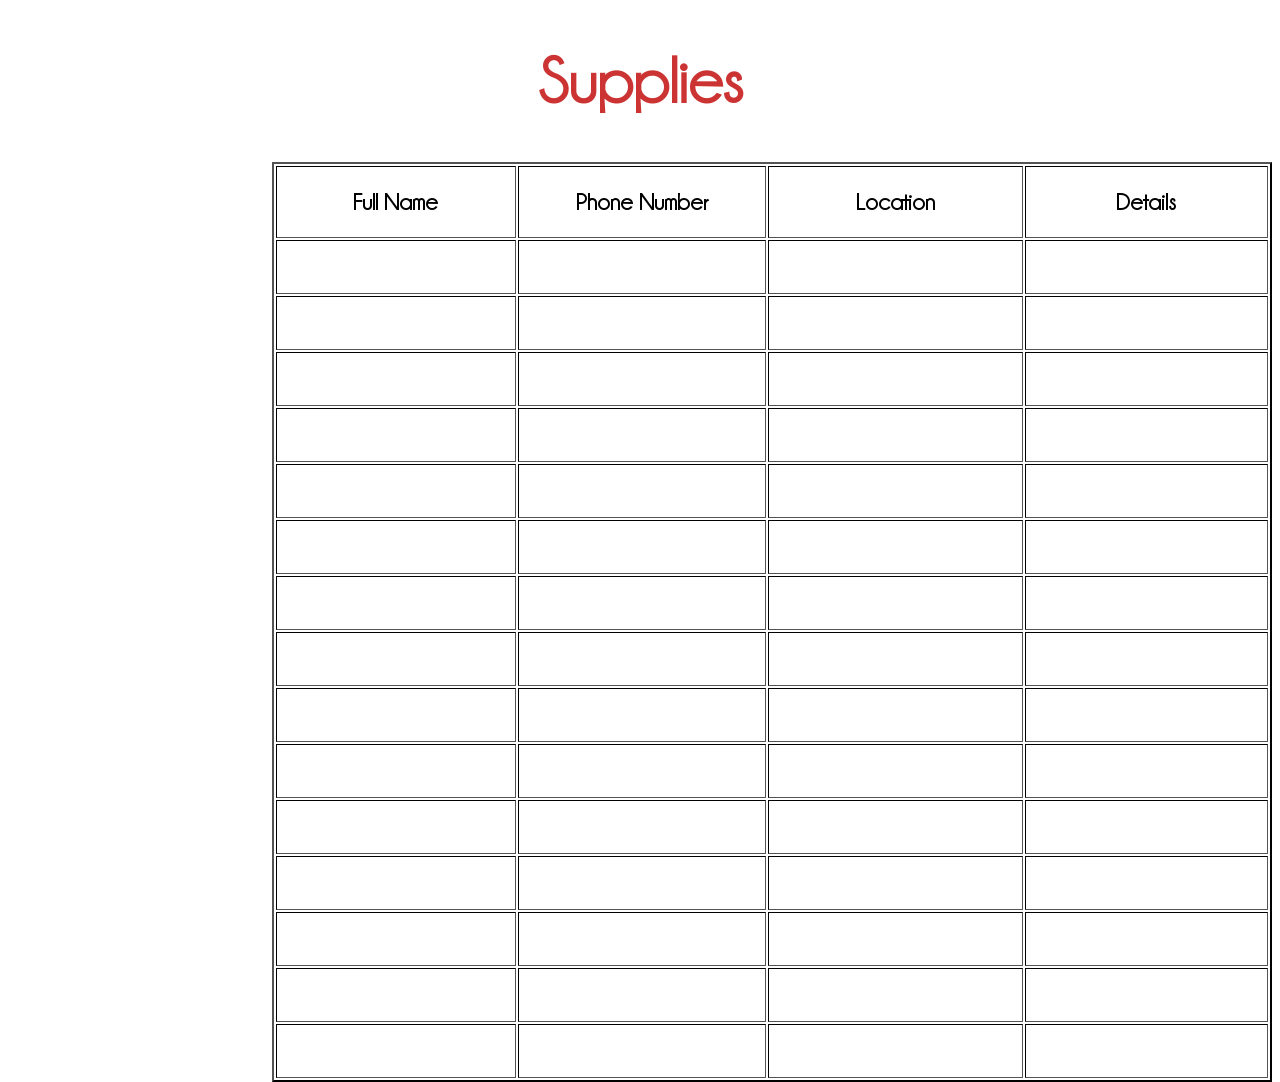
<file: supplies1.html>
<!Doctype html>
<html>
	<head>
		<title>Help Me Out - Supplies</title>
		<link rel="stylesheet" type="text/css" href="style.css" />
	</head>
	<body>
	<h1> Supplies </h1>
	   <table border="2" width="1000px">
           <tr> 
		<th><h2> Full Name </h2></th>
		<th><h2> Phone Number </h2></th>
		<th><h2> Location </h2></th>
		<th><h2> Details </h2></th>
           </tr>
		

	<tr>	
		<td> </td>
		<td> </td>
		<td> </td>
		<td> </td>
	</tr>

	<tr>	
		<td> </td>
		<td> </td>
		<td> </td>
		<td> </td>
	</tr>

	<tr>	
		<td> </td>
		<td> </td>
		<td> </td>
		<td> </td>
	</tr>

	<tr>	
		<td> </td>
		<td> </td>
		<td> </td>
		<td> </td>
	</tr>

	<tr>	
		<td> </td>
		<td> </td>
		<td> </td>
		<td> </td>
	</tr>

	<tr>	
		<td> </td>
		<td> </td>
		<td> </td>
		<td> </td>
	</tr>

	<tr>	
		<td> </td>
		<td> </td>
		<td> </td>
		<td> </td>
	</tr>

	<tr>	
		<td> </td>
		<td> </td>
		<td> </td>
		<td> </td>
	</tr>

	<tr>	
		<td> </td>
		<td> </td>
		<td> </td>
		<td> </td>
	</tr>

	<tr>	
		<td> </td>
		<td> </td>
		<td> </td>
		<td> </td>
	</tr>

	<tr>	
		<td> </td>
		<td> </td>
		<td> </td>
		<td> </td>
	</tr>

	<tr>	
		<td> </td>
		<td> </td>
		<td> </td>
		<td> </td>
	</tr>

	<tr>	
		<td> </td>
		<td> </td>
		<td> </td>
		<td> </td>
	</tr>

	<tr>	
		<td> </td>
		<td> </td>
		<td> </td>
		<td> </td>
	</tr>

	<tr>	
		<td> </td>
		<td> </td>
		<td> </td>
		<td> </td>
	</tr>
          
       </table>

	</body>

</html>
</file>
<file: demo.css>
h1{
	color: #CC3333;
	font-size: 65px;
	font-family: "Times New Roman";
	background-color: none;
	text-align: center;
        border-radius: 50px;
}

td{
	height: 500px;
	width: 500px;
}

.logo:hover {
	cursor: -webkit-grab;
}

#navbar {
	background-color:#95CAE4;
}
</file>
<file: home.css>
@font-face {
    font-family: font;
    src: url(champagne.ttf);
} 
#wow{
	color: #CC3333;
	font-size: 40px;
	font-family:font;
}
#beh{
	color: #CC3333;
	font-size: 35px;
	font-family:font;
}
</file>
<file: data.css>
h1{
	color: #CC3333;
	font-size: 65px;
	font-family: "Times New Roman";
	background-color:none;
	text-align: center;
        border-raduis: 50px;
}

td{

	width: 500px;
	height: 50px;
	text-align: right;
	border-color: rgb(0,0,0);
}

table{
	display: inline;
	float: right;
	border-color: rgb(0,0,0);
}
</file>
<file: sidebar.css>
.lines{
	font-family: "Arial";
	font-size: 15px;
	color: blue;
	margin: 5px;
		
}

.form {
    	border-width: 10px;
	border-color: black;
	border-left: 5px;
	width: 220px;
	margin-top:10px;
}
</file>
<file: style.css>
@font-face {
    font-family: font;
    src: url(champagne.ttf);
}

h1{
    	font-family: font;
	color: #CC3333;
	background-color:none;
	font-size: 65px;
	text-align: center;	
}


td{

	width: 500px;
	height: 50px;
	text-align: right;
	border-color: rgb(0,0,0);


	border-color: rgb(0,0,0);

	border-color: rgb(0,0,0);


        border-raduis: 50px;
	border-color: rgb(0,0,0);


}
table {
	display: inline;
	float: right;
	border-color: rgb(0,0,0);
	font-family: font;
	font-color:gray;
}
</file>
<file: footer.css>
.lable {
	
}

body {
	text-align: center;
	
}

.size {
	font-family: "Times New Roman";
	font-size: 20px;
	color: gray;
	
}


#line {
	background-color: black;
	height: 1px;
	width: 100%;
}

@font-face {
    font-family: Champagne & Limousines;
    src: url(champagne.ttf);
}
</file>
<file: bootstrap/js/tests/vendor/qunit.css>
/*!
 * QUnit 1.14.0
 * http://qunitjs.com/
 *
 * Copyright 2013 jQuery Foundation and other contributors
 * Released under the MIT license
 * http://jquery.org/license
 *
 * Date: 2014-01-31T16:40Z
 */

/** Font Family and Sizes */

#qunit-tests, #qunit-header, #qunit-banner, #qunit-testrunner-toolbar, #qunit-userAgent, #qunit-testresult {
	font-family: "Helvetica Neue Light", "HelveticaNeue-Light", "Helvetica Neue", Calibri, Helvetica, Arial, sans-serif;
}

#qunit-testrunner-toolbar, #qunit-userAgent, #qunit-testresult, #qunit-tests li { font-size: small; }
#qunit-tests { font-size: smaller; }


/** Resets */

#qunit-tests, #qunit-header, #qunit-banner, #qunit-userAgent, #qunit-testresult, #qunit-modulefilter {
	margin: 0;
	padding: 0;
}


/** Header */

#qunit-header {
	padding: 0.5em 0 0.5em 1em;

	color: #8699A4;
	background-color: #0D3349;

	font-size: 1.5em;
	line-height: 1em;
	font-weight: 400;

	border-radius: 5px 5px 0 0;
}

#qunit-header a {
	text-decoration: none;
	color: #C2CCD1;
}

#qunit-header a:hover,
#qunit-header a:focus {
	color: #FFF;
}

#qunit-testrunner-toolbar label {
	display: inline-block;
	padding: 0 0.5em 0 0.1em;
}

#qunit-banner {
	height: 5px;
}

#qunit-testrunner-toolbar {
	padding: 0.5em 0 0.5em 2em;
	color: #5E740B;
	background-color: #EEE;
	overflow: hidden;
}

#qunit-userAgent {
	padding: 0.5em 0 0.5em 2.5em;
	background-color: #2B81AF;
	color: #FFF;
	text-shadow: rgba(0, 0, 0, 0.5) 2px 2px 1px;
}

#qunit-modulefilter-container {
	float: right;
}

/** Tests: Pass/Fail */

#qunit-tests {
	list-style-position: inside;
}

#qunit-tests li {
	padding: 0.4em 0.5em 0.4em 2.5em;
	border-bottom: 1px solid #FFF;
	list-style-position: inside;
}

#qunit-tests.hidepass li.pass, #qunit-tests.hidepass li.running  {
	display: none;
}

#qunit-tests li strong {
	cursor: pointer;
}

#qunit-tests li a {
	padding: 0.5em;
	color: #C2CCD1;
	text-decoration: none;
}
#qunit-tests li a:hover,
#qunit-tests li a:focus {
	color: #000;
}

#qunit-tests li .runtime {
	float: right;
	font-size: smaller;
}

.qunit-assert-list {
	margin-top: 0.5em;
	padding: 0.5em;

	background-color: #FFF;

	border-radius: 5px;
}

.qunit-collapsed {
	display: none;
}

#qunit-tests table {
	border-collapse: collapse;
	margin-top: 0.2em;
}

#qunit-tests th {
	text-align: right;
	vertical-align: top;
	padding: 0 0.5em 0 0;
}

#qunit-tests td {
	vertical-align: top;
}

#qunit-tests pre {
	margin: 0;
	white-space: pre-wrap;
	word-wrap: break-word;
}

#qunit-tests del {
	background-color: #E0F2BE;
	color: #374E0C;
	text-decoration: none;
}

#qunit-tests ins {
	background-color: #FFCACA;
	color: #500;
	text-decoration: none;
}

/*** Test Counts */

#qunit-tests b.counts                       { color: #000; }
#qunit-tests b.passed                       { color: #5E740B; }
#qunit-tests b.failed                       { color: #710909; }

#qunit-tests li li {
	padding: 5px;
	background-color: #FFF;
	border-bottom: none;
	list-style-position: inside;
}

/*** Passing Styles */

#qunit-tests li li.pass {
	color: #3C510C;
	background-color: #FFF;
	border-left: 10px solid #C6E746;
}

#qunit-tests .pass                          { color: #528CE0; background-color: #D2E0E6; }
#qunit-tests .pass .test-name               { color: #366097; }

#qunit-tests .pass .test-actual,
#qunit-tests .pass .test-expected           { color: #999; }

#qunit-banner.qunit-pass                    { background-color: #C6E746; }

/*** Failing Styles */

#qunit-tests li li.fail {
	color: #710909;
	background-color: #FFF;
	border-left: 10px solid #EE5757;
	white-space: pre;
}

#qunit-tests > li:last-child {
	border-radius: 0 0 5px 5px;
}

#qunit-tests .fail                          { color: #000; background-color: #EE5757; }
#qunit-tests .fail .test-name,
#qunit-tests .fail .module-name             { color: #000; }

#qunit-tests .fail .test-actual             { color: #EE5757; }
#qunit-tests .fail .test-expected           { color: #008000; }

#qunit-banner.qunit-fail                    { background-color: #EE5757; }


/** Result */

#qunit-testresult {
	padding: 0.5em 0.5em 0.5em 2.5em;

	color: #2B81AF;
	background-color: #D2E0E6;

	border-bottom: 1px solid #FFF;
}
#qunit-testresult .module-name {
	font-weight: 700;
}

/** Fixture */

#qunit-fixture {
	position: absolute;
	top: -10000px;
	left: -10000px;
	width: 1000px;
	height: 1000px;
}
</file>
